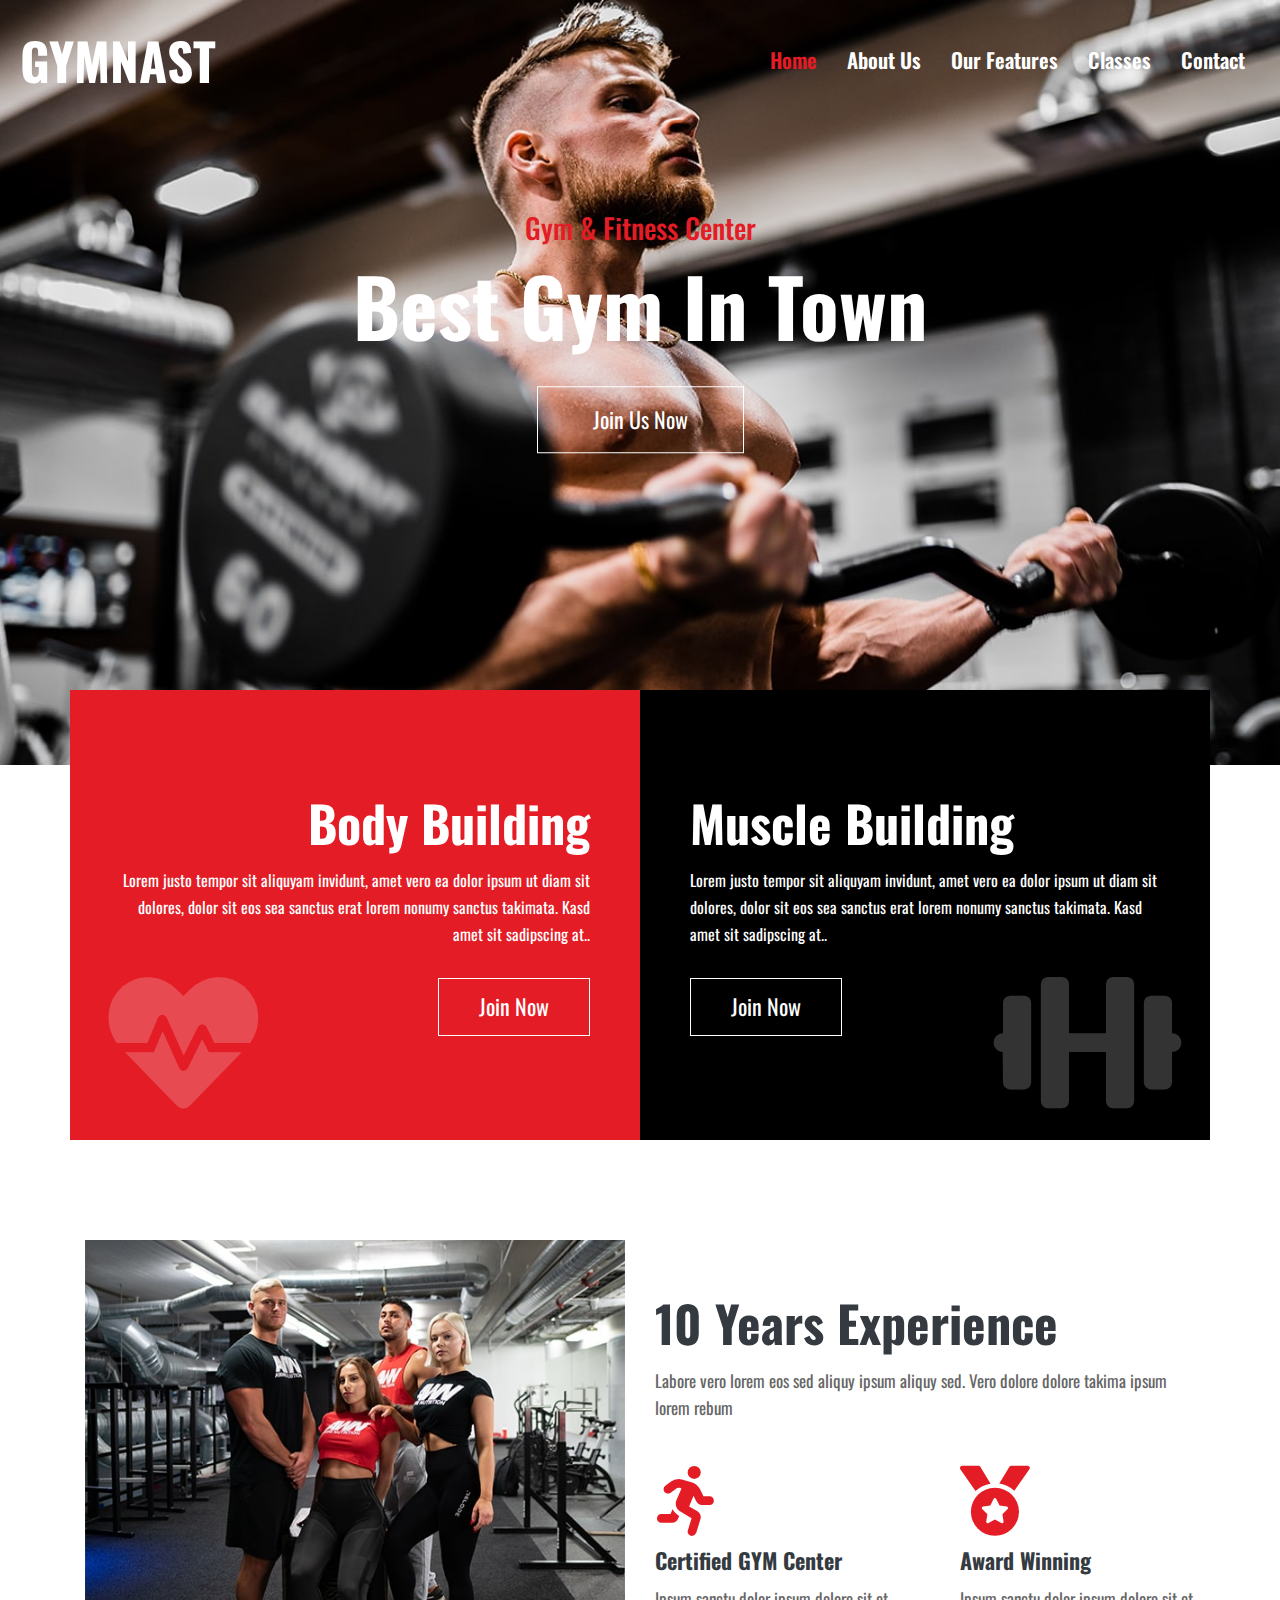
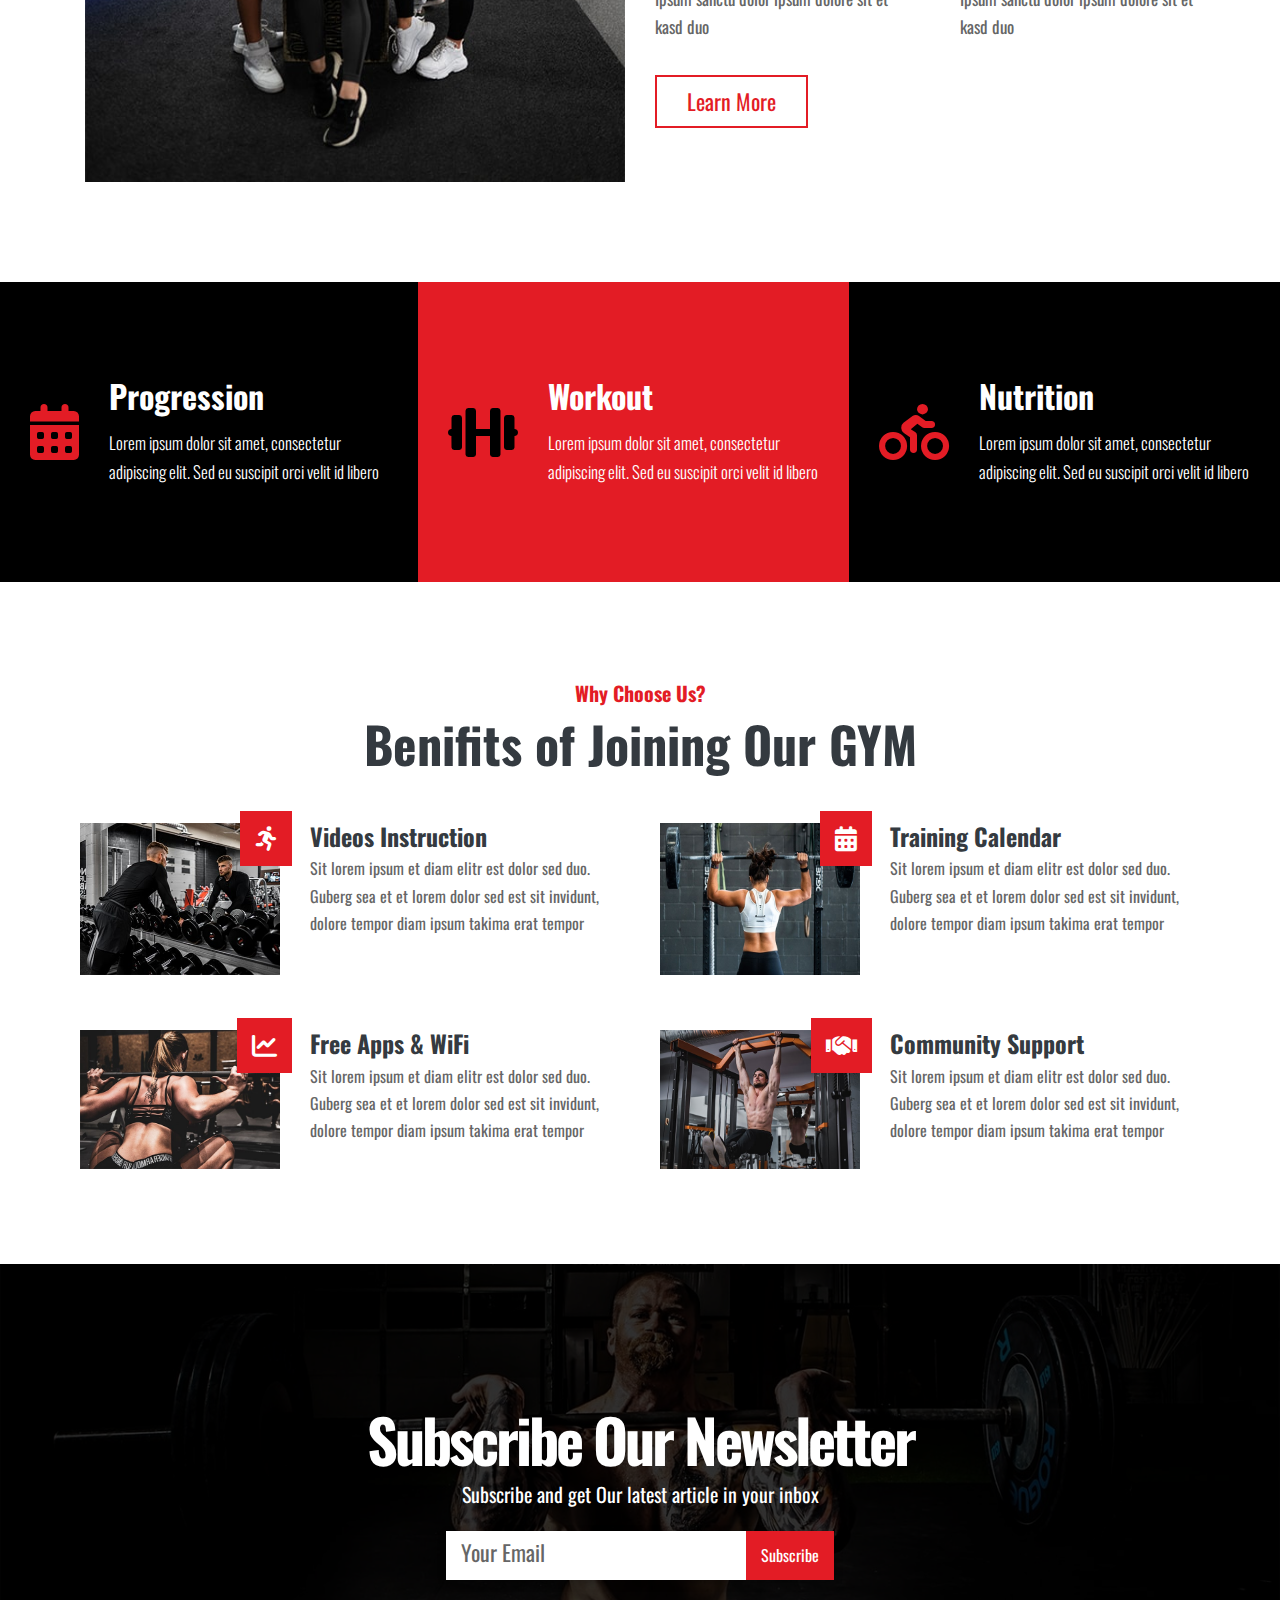
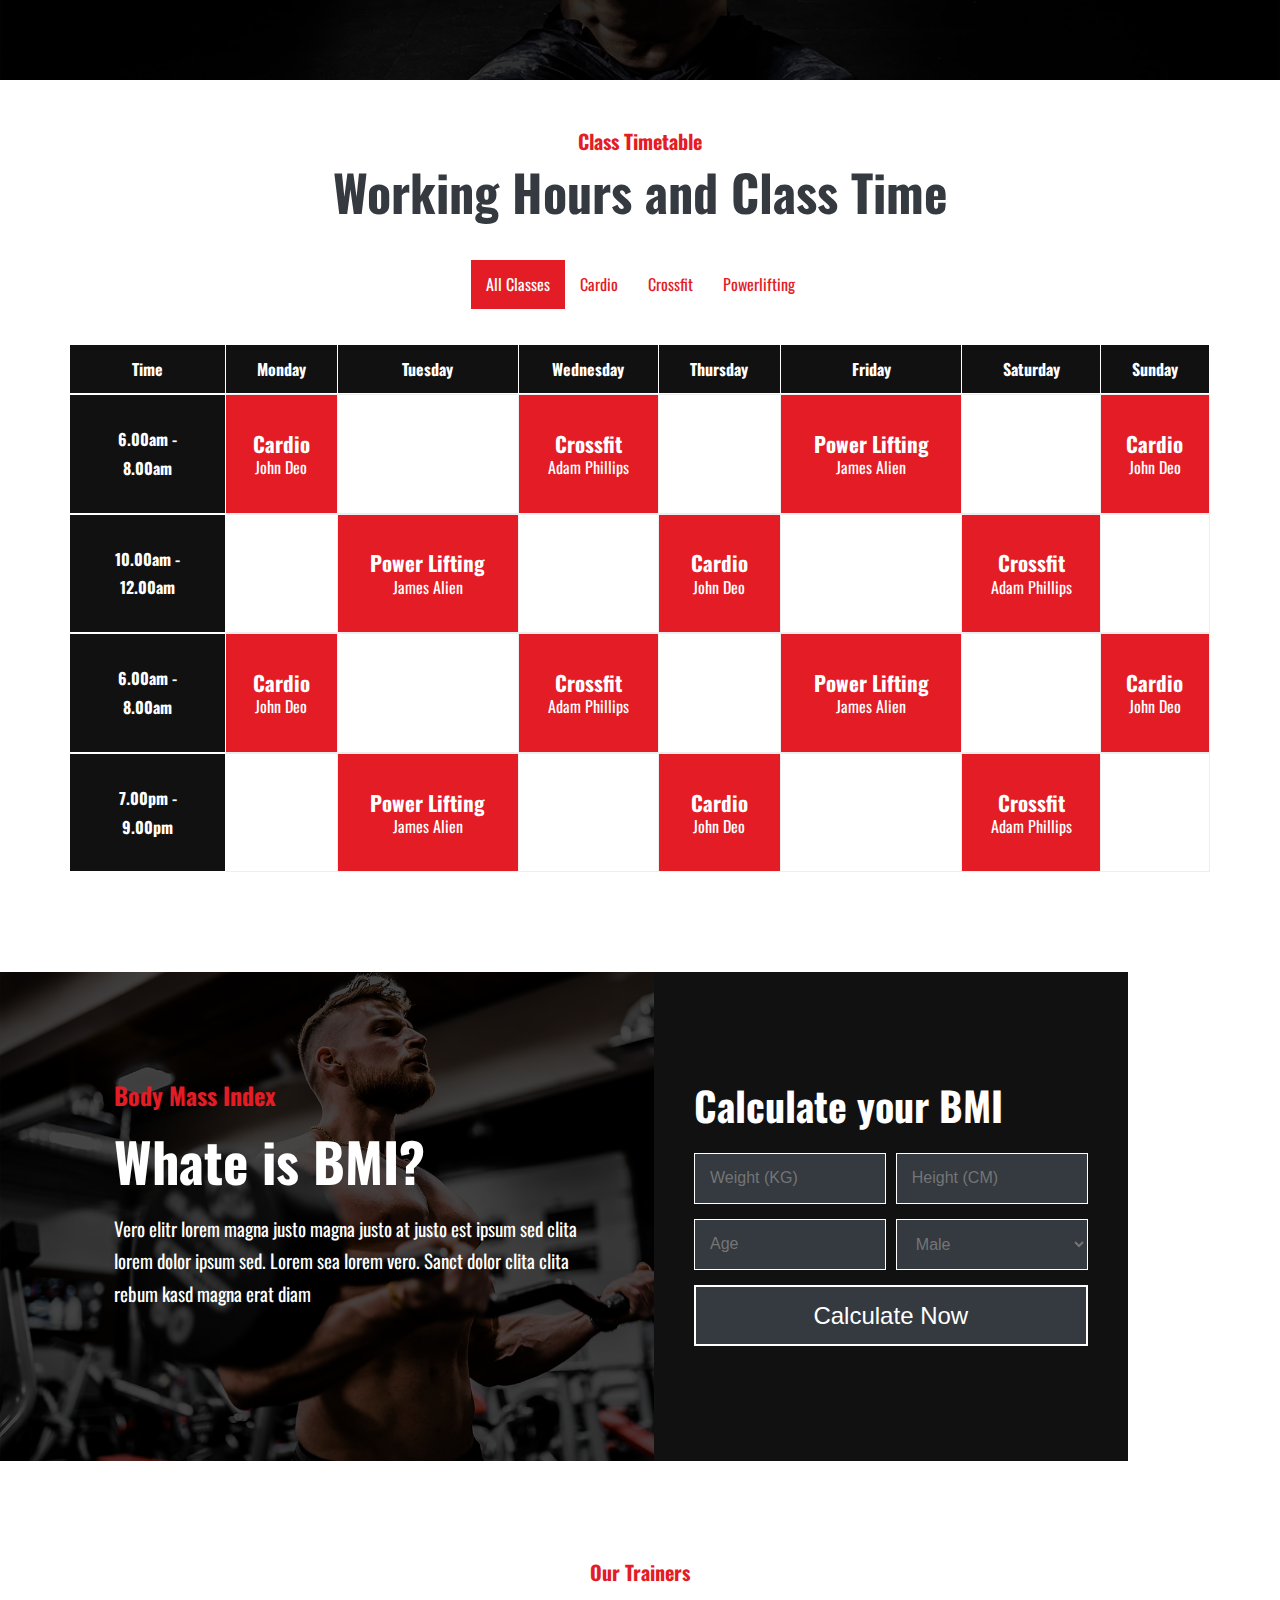
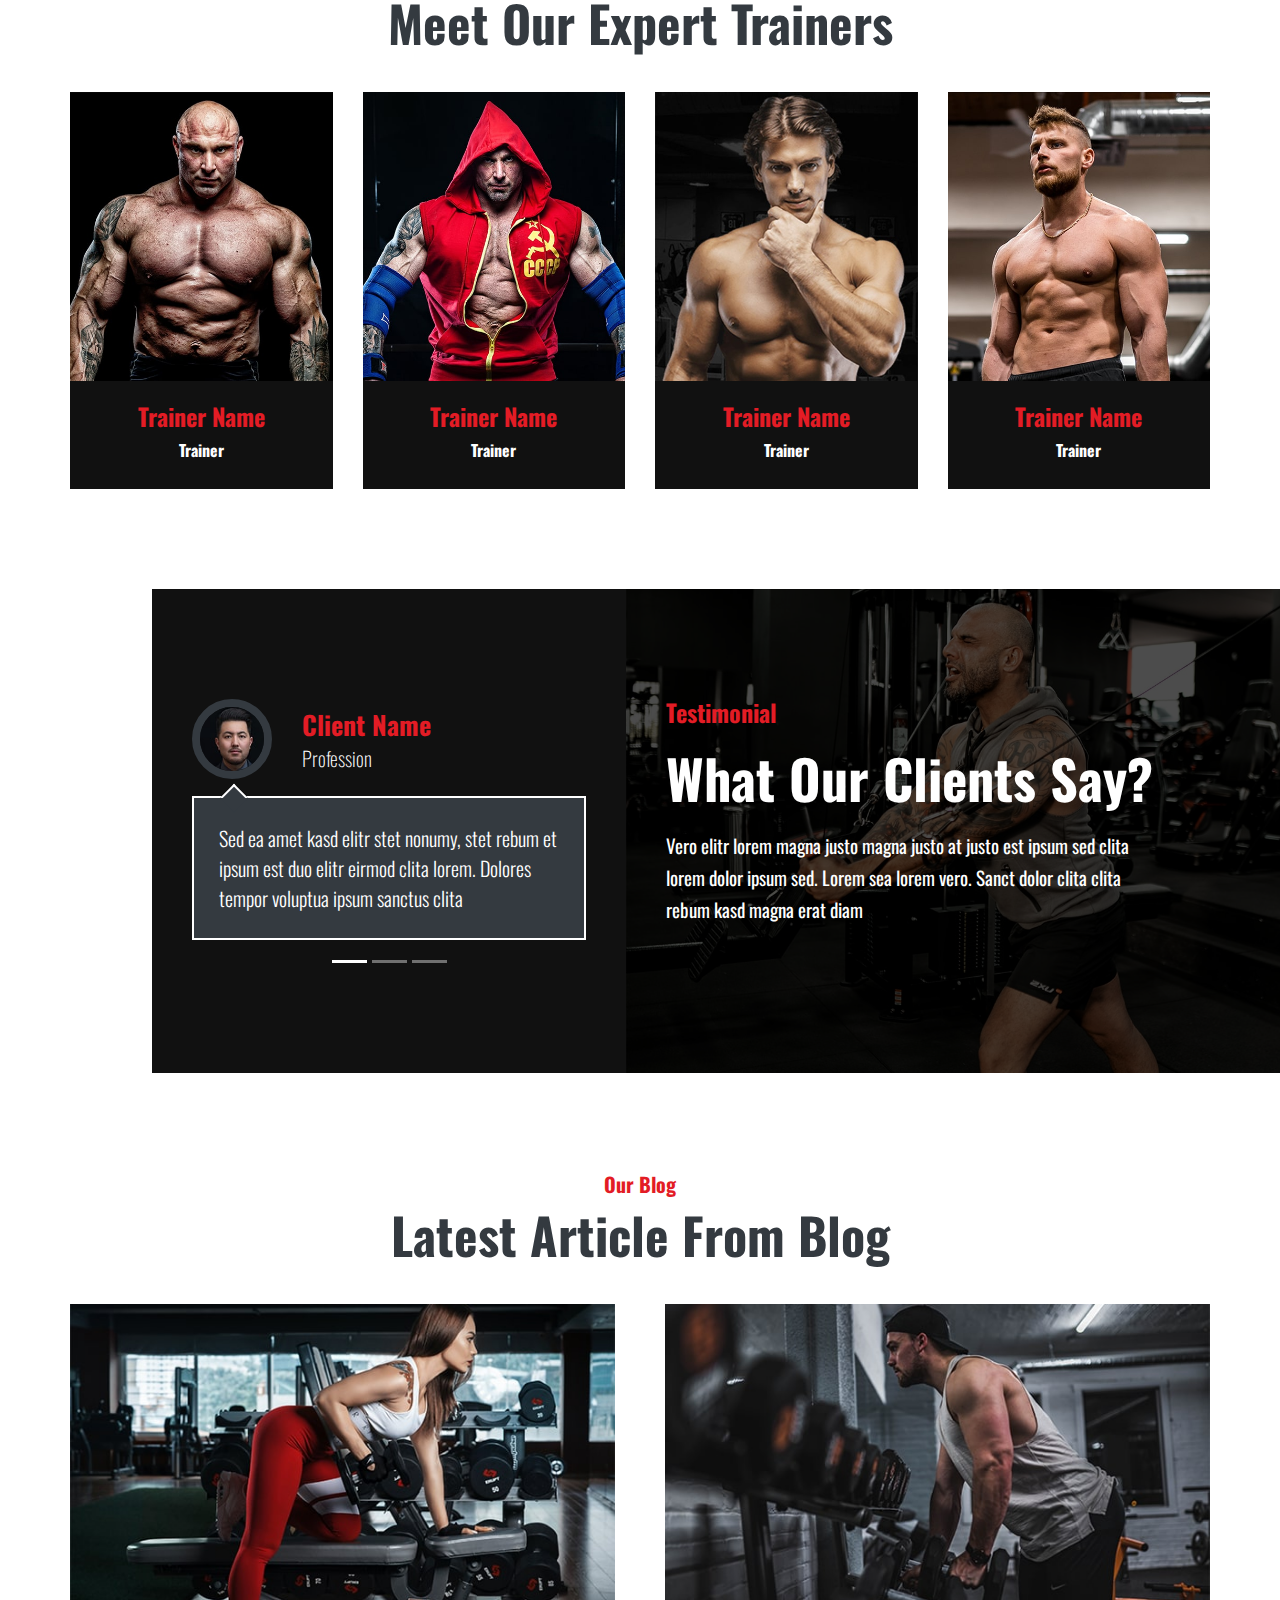
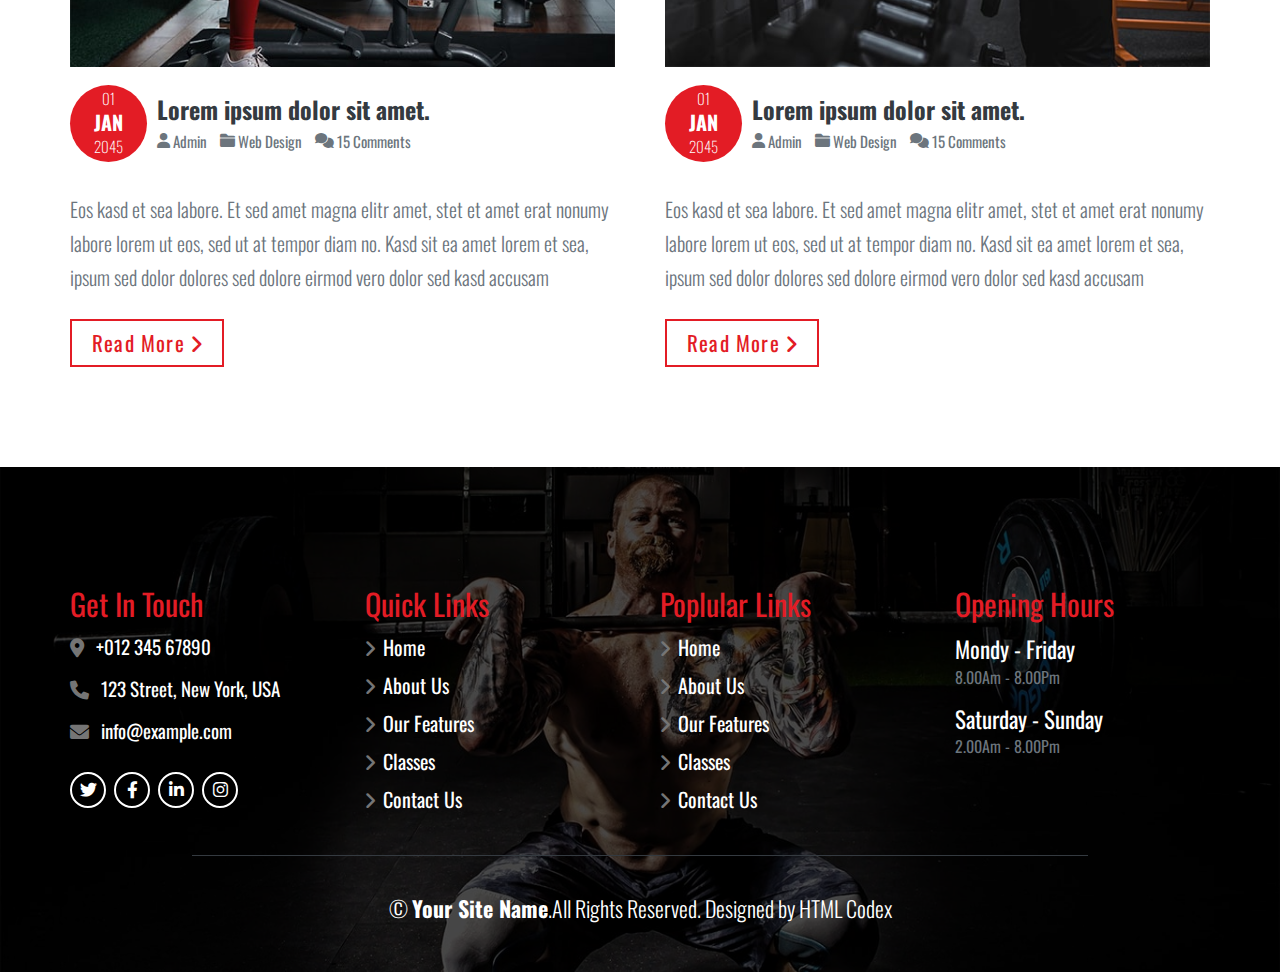
<file: index.html>
<!DOCTYPE html>
<html lang="en">

<head>
    <meta charset="UTF-8">
    <meta http-equiv="X-UA-Compatible" content="IE=edge">
    <meta name="viewport" content="width=device-width, initial-scale=1.0">
    <title>Gymnast - Gym Website Template</title>
    <!-- DOC icon -->
    <link rel="icon" href="images/38464.png">
    <!-- Owl Carousel -->
    <link rel="stylesheet" href="https://cdnjs.cloudflare.com/ajax/libs/OwlCarousel2/2.3.4/assets/owl.carousel.min.css" integrity="sha512-tS3S5qG0BlhnQROyJXvNjeEM4UpMXHrQfTGmbQ1gKmelCxlSEBUaxhRBj/EFTzpbP4RVSrpEikbmdJobCvhE3g==" crossorigin="anonymous" referrerpolicy="no-referrer" />    
    <link rel="stylesheet" href="https://cdnjs.cloudflare.com/ajax/libs/OwlCarousel2/2.3.4/assets/owl.theme.default.min.css" integrity="sha512-sMXtMNL1zRzolHYKEujM2AqCLUR9F2C4/05cdbxjjLSRvMQIciEPCQZo++nk7go3BtSuK9kfa/s+a4f4i5pLkw==" crossorigin="anonymous" referrerpolicy="no-referrer" />
    <!-- Google Fonts Oswald -->
    <link rel="preconnect" href="https://fonts.googleapis.com">
    <link rel="preconnect" href="https://fonts.gstatic.com" crossorigin>
    <link href="https://fonts.googleapis.com/css2?family=Big+Shoulders+Display:wght@700&family=Cairo&family=Jomhuria&family=Kumbh+Sans:wght@400;700&family=Lexend+Deca&family=Montserrat:ital,wght@0,100;0,200;0,300;0,400;0,500;0,600;0,700;0,800;0,900;1,100;1,200;1,300;1,400;1,500;1,600;1,700;1,800;1,900&family=Open+Sans&family=Oswald:wght@200;300;400;500;600;700&family=Outfit:wght@300;400;600;700&family=Red+Hat+Display:wght@400;500;700;900&family=Roboto&display=swap" rel="stylesheet">
    <!-- normalize CSS -->
    <link rel="stylesheet" href="css/normalize.css">
    <!-- Lib -->
    <link rel="stylesheet" href="lib/flaticon/font/flaticon.css">
    <!-- Font Awesome Lib -->
    <link rel="stylesheet" href="css/all.min.css">
    <link rel="stylesheet" href="css/style.css">
</head>

<body>
    <a href="#" class="anchor">
        <i class="fa-solid fa-angles-up"></i>
    </a>
    <!-- start header -->
    <header>

        <h1>Gymnast</h1>
        <div class="icon-bar">
            <span></span>
            <span></span>
            <span></span>
        </div>
        <nav>
            <ul>
                <li><a href="index.html" class="active">home</a></li>
                <li><a href="about.html">about us</a></li>
                <li><a href="feature.html">our features</a></li>
                <li><a href="classes.html">classes</a></li>
                <li><a href="contact.html">contact</a></li>
            </ul>
        </nav>

    </header>
    <!-- end header -->
    <!-- start carousel -->
    
    <div class="carousel">
        <div class="slider-container">
            <div class="slider-container">
                <div class="slider">
                    <div class="slide">
                        <img src="images/carousel-1.jpg" alt="Slide 1">
                    </div>
                    <div class="slide">
                        <img src="images/carousel-2.jpg" alt="Slide 2">
                    </div>
                    <div class="slide">
                        <img src="images/blog-1.jpg" alt="Slide 3">
                    </div>
                </div>
            </div>
        </div>
        <div class="text">
            <h3>gym & fitness center</h3>
            <h2>best gym in town</h2>
            <a href="#kokowawa">join us now</a>
        </div>
        <!-- <i class="fas fa-angle-left arrow-left"></i>
        <i class="fas fa-angle-right arrow-right"></i> -->
    </div>
    <!-- end carousel -->
    <!-- start gym class -->
    <div class="gym-class">
        <div class="container">
            <div class="parent-one">
                <div class="box">
                    <!-- <i class="flaticon-six-pack"></i> -->
                    <i class="fas fa-heart-pulse"></i>
                    <h3>Body Building</h3>
                    <p>Lorem justo tempor sit aliquyam invidunt, amet vero ea dolor ipsum ut diam sit dolores, dolor sit
                        eos sea sanctus erat lorem nonumy sanctus takimata. Kasd amet sit sadipscing at..</p>
                    <a href="">join now</a>
                </div>
                <div class="box">
                    <!-- <i class="flaticon-bodybuilding"></i> -->
                    <i class="fas fa-dumbbell"></i>
                    <h3>Muscle Building</h3>
                    <p>Lorem justo tempor sit aliquyam invidunt, amet vero ea dolor ipsum ut diam sit dolores, dolor sit
                        eos sea sanctus erat lorem nonumy sanctus takimata. Kasd amet sit sadipscing at..</p>
                    <a href="">join now</a>
                </div>
            </div>
            <div class="parent-two">
                <div class="image">
                    <img src="images/about.jpg" alt="about">
                </div>
                <div class="content">
                    <h2>10 Years Experience</h2>
                    <p> Labore vero lorem eos sed aliquy ipsum aliquy sed. Vero dolore dolore takima ipsum lorem rebum
                    </p>
                    <div class="info">
                        <div>
                            <i class="fas fa-person-running"></i>
                            <h4>Certified GYM Center</h4>
                            <p>Ipsum sanctu dolor ipsum dolore sit et kasd duo</p>
                        </div>
                        <div>
                            <i class="fas fa-medal"></i>
                            <h4>Award Winning</h4>
                            <p>Ipsum sanctu dolor ipsum dolore sit et kasd duo</p>
                        </div>
                    </div>
                    <a href="">learn more</a>
                </div>
            </div>
        </div>
    </div>
    <!-- end gym class -->
    <!-- start prog -->
    <div class="prog">
        <div class="parent">
            <i class="fas fa-calendar-days"></i>
            <div class="child">
                <h2>Progression</h2>
                <p>Lorem ipsum dolor sit amet, consectetur adipiscing elit. Sed eu suscipit orci velit id libero</p>
            </div>
        </div>
        <div class="parent">
            <i class="fas fa-dumbbell"></i>
            <div class="child">
                <h2>Workout</h2>
                <p>Lorem ipsum dolor sit amet, consectetur adipiscing elit. Sed eu suscipit orci velit id libero</p>
            </div>
        </div>
        <div class="parent">
            <i class="fas fa-person-biking"></i>
            <div class="child">
                <h2>Nutrition</h2>
                <p>Lorem ipsum dolor sit amet, consectetur adipiscing elit. Sed eu suscipit orci velit id libero</p>
            </div>
        </div>
    </div>
    <!-- end prog -->
    <!-- start features -->
    <div class="features">
        <div class="special-heading">
            <h4>Why Choose Us?</h4>
            <h4>Benifits of Joining Our GYM</h4>
        </div>
        <div class="container">
            <div class="box">
                <div class="image">
                    <img src="images/feature-1.jpg" alt="feature-1">
                    <i class="fas fa-person-running"></i>
                </div>
                <div class="text">
                    <h4>Videos Instruction</h4>
                    <p>Sit lorem ipsum et diam elitr est dolor sed duo. Guberg sea et et lorem dolor sed est sit
                        invidunt, dolore tempor diam ipsum takima erat tempor</p>
                </div>
            </div>
            <div class="box">
                <div class="image">
                    <img src="images/feature-2.jpg" alt="feature-2">
                    <i class="fas fa-calendar-days"></i>
                </div>
                <div class="text">
                    <h4>Training Calendar</h4>
                    <p>Sit lorem ipsum et diam elitr est dolor sed duo. Guberg sea et et lorem dolor sed est sit
                        invidunt, dolore tempor diam ipsum takima erat tempor</p>
                </div>
            </div>
            <div class="box">
                <div class="image">
                    <img src="images/feature-3.jpg" alt="feature-3">
                    <i class="fas fa-chart-line"></i>
                </div>
                <div class="text">
                    <h4>Free Apps & WiFi</h4>
                    <p>Sit lorem ipsum et diam elitr est dolor sed duo. Guberg sea et et lorem dolor sed est sit
                        invidunt, dolore tempor diam ipsum takima erat tempor</p>
                </div>
            </div>
            <div class="box">
                <div class="image">
                    <img src="images/feature-4.jpg" alt="feature-4">
                    <i class="fas fa-handshake"></i>
                </div>
                <div class="text">
                    <h4>Community Support</h4>
                    <p>Sit lorem ipsum et diam elitr est dolor sed duo. Guberg sea et et lorem dolor sed est sit
                        invidunt, dolore tempor diam ipsum takima erat tempor</p>
                </div>
            </div>
        </div>
    </div>
    <!-- end features -->
    <!-- Start Subscribe -->
    <div class="subs">
        <div class="content">
            <h1>Subscribe Our Newsletter</h1>
            <p>Subscribe and get Our latest article in your inbox</p>
            <form action="">
                <input type="email" name="" placeholder="Your Email">
                <input type="submit" value="Subscribe">
            </form>
        </div>
    </div>
    <!-- end Subscribe -->
    <!-- Start TimeTable -->
    <div class="table">
        <div class="special-heading">
            <h4>Class Timetable</h4>
            <h4>Working Hours and Class Time</h4>
        </div>
        <div class="container">
            <div class="table-class">
                <ul class="table-nav">
                    <li class="active" data-cont=".all">All Classes</li>
                    <li data-cont=".cardio">Cardio</li>
                    <li data-cont=".cross">Crossfit</li>
                    <li data-cont=".power">Powerlifting</li>
                </ul>
                <div class="table-responsive">
                    <table>
                        <thead>
                            <tr>
                                <th>Time</th>
                                <th>Monday</th>
                                <th>Tuesday</th>
                                <th>Wednesday</th>
                                <th>Thursday</th>
                                <th>Friday</th>
                                <th>Saturday</th>
                                <th>Sunday</th>
                            </tr>
                        </thead>
                        <tbody>
                            <tr>
                                <th>6.00am - <br> 8.00am</th>
                                <td class="cardio done all">
                                    <h4>Cardio</h4>John Deo
                                </td>
                                <td></td>
                                <td class="cross done all">
                                    <h4>Crossfit</h4>Adam Phillips
                                </td>
                                <td></td>
                                <td class="power done all">
                                    <h4>Power Lifting</h4>James Alien
                                </td>
                                <td></td>
                                <td class="cardio done all">
                                    <h4>Cardio</h4>John Deo
                                </td>
                            </tr>
                            <tr>
                                <th>10.00am - <br> 12.00am</th>
                                <td></td>
                                <td class="power done all">
                                    <h4>Power Lifting</h4>James Alien
                                </td>
                                <td></td>
                                <td class="cardio done all">
                                    <h4>Cardio</h4>John Deo
                                </td>
                                <td></td>
                                <td class="cross done all">
                                    <h4>Crossfit</h4>Adam Phillips
                                </td>
                                <td></td>
                            </tr>
                            <tr>
                                <th>6.00am - <br> 8.00am</th>
                                <td class="cardio done all">
                                    <h4>Cardio</h4>John Deo
                                </td>
                                <td></td>
                                <td class="cross done all">
                                    <h4>Crossfit</h4>Adam Phillips
                                </td>
                                <td></td>
                                <td class="power done all">
                                    <h4>Power Lifting</h4>James Alien
                                </td>
                                <td></td>
                                <td class="cardio done all">
                                    <h4>Cardio</h4>John Deo
                                </td>
                            </tr>
                            <tr>
                                <th>7.00pm - <br>9.00pm</th>
                                <td></td>
                                <td class="power done all">
                                    <h4>Power Lifting</h4>James Alien
                                </td>
                                <td></td>
                                <td class="cardio done all">
                                    <h4>Cardio</h4>John Deo
                                </td>
                                <td></td>
                                <td class="cross done all">
                                    <h4>Crossfit</h4>Adam Phillips
                                </td>
                                <td></td>
                            </tr>
                        </tbody>
                    </table>
                </div>
            </div>
        </div>
    </div>
    <!-- end TimeTable -->
    <!-- Start BMI -->
    <div class="bmi">
        <div class=" content">
            <div class="image">
                <div class="text">
                    <h4>Body Mass Index</h4>
                    <h2>Whate is BMI?</h2>
                    <p>Vero elitr lorem magna justo magna justo at justo est ipsum sed clita lorem dolor ipsum sed. Lorem sea lorem vero. Sanct dolor clita clita rebum kasd magna erat diam</p>
                </div>
            </div>
            <div class="calc">
                <div class="infos">
                    <h3>Calculate your BMI</h3>
                    <form action="">
                        <input type="number" placeholder="Weight (KG)">
                        <input type="number" placeholder="Height (CM)">
                        <input type="number" placeholder="Age">
                        <select name="gender">
                            <option>Male</option>
                            <option>Female</option>
                        </select>
                        <input type="submit" value="Calculate Now">
                    </form>
                </div>
                <!-- <div class="empty">

                </div> -->
            </div>
        </div>
    </div>
    <!-- end BMI -->
    <!-- Start trainers -->
    <div class="trainers">
        <div class="special-heading">
            <h4>Our Trainers</h4>
            <h4>Meet Our Expert Trainers</h4>
        </div>
        <div class="container">
            <div class="box">
                <div class="image">
                    <img src="images/team-1.jpg" alt="team-1">
                    <div class="overlay icon">
                        <ul>
                            <li><a href="#"><i class="fab fa-twitter"></i></a></li>
                            <li><a href="#"><i class="fab fa-facebook-f"></i></a></li>
                            <li><a href="#"><i class="fab fa-linkedin-in"></i></a></li>
                            <li><a href="#"><i class="fab fa-instagram"></i></a></li>
                        </ul>
                    </div>
                </div>
                <div class="info">
                    <h3>Trainer Name</h4>
                    <h4>Trainer</h4>
                </div>
                
            </div>
            <div class="box">
                <div class="image">
                    <img src="images/team-2.jpg" alt="team-2">
                    <div class="overlay">
                        <ul>
                            <li><a href="#"><i class="fab fa-twitter"></i></a></li>
                            <li><a href="#"><i class="fab fa-facebook-f"></i></a></li>
                            <li><a href="#"><i class="fab fa-linkedin-in"></i></a></li>
                            <li><a href="#"><i class="fab fa-instagram"></i></a></li>
                        </ul>
                    </div>
                </div>
                <div class="info">
                    <h3>Trainer Name</h4>
                    <h4>Trainer</h4>
                </div>
            </div>
            <div class="box">
                <div class="image">
                    <img src="images/team-3.jpg" alt="team-3">
                    <div class="overlay">
                        <ul>
                            <li><a href="#"><i class="fab fa-twitter"></i></a></li>
                            <li><a href="#"><i class="fab fa-facebook-f"></i></a></li>
                            <li><a href="#"><i class="fab fa-linkedin-in"></i></a></li>
                            <li><a href="#"><i class="fab fa-instagram"></i></a></li>
                        </ul>
                    </div>
                </div>
                <div class="info">
                    <h3>Trainer Name</h4>
                    <h4>Trainer</h4>
                </div>
            </div>
            <div class="box">
                <div class="image">
                    <img src="images/team-4.jpg" alt="team-4">
                    <div class="overlay">
                        <ul>
                            <li><a href="#"><i class="fab fa-twitter"></i></a></li>
                            <li><a href="#"><i class="fab fa-facebook-f"></i></a></li>
                            <li><a href="#"><i class="fab fa-linkedin-in"></i></a></li>
                            <li><a href="#"><i class="fab fa-instagram"></i></a></li>
                        </ul>
                    </div>
                </div>
                <div class="info">
                    <h3>Trainer Name</h4>
                    <h4>Trainer</h4>
                </div>
            </div>
        </div>
    </div>
    <!-- end trainers -->
    <!-- Start 2 BMI -->
    <div class="bmi second">
        <div class=" content">
            <div class="image">
                <div class="text">
                    <h4>Testimonial</h4>
                    <h2>What Our Clients Say?</h2>
                    <p>Vero elitr lorem magna justo magna justo at justo est ipsum sed clita lorem dolor ipsum sed. Lorem sea lorem vero. Sanct dolor clita clita rebum kasd magna erat diam</p>
                </div>
            </div>
            <div class="feedback">
                <div class="person">
                    <div class="image">
                        <img src="images/testimonial-1.jpg" alt="testimonial-1">
                    </div>
                    <div>
                        <h3>Client Name</h3>
                        <p>Profession</p>
                    </div>
                </div>
                <div class="text">
                    Sed ea amet kasd elitr stet nonumy, stet rebum et ipsum est duo elitr eirmod clita lorem. Dolores tempor voluptua ipsum sanctus clita
                </div>
                <ul>
                    <li class="active"></li>
                    <li></li>
                    <li></li>
                </ul>
            </div>
        </div>
    </div>
    <!-- end 2 BMI -->
    <!-- Start Blog -->
    <div class="blog">
        <div class="special-heading">
            <h4>Our Blog</h4>
            <h4>Latest Article From Blog</h4>
        </div>
        <div class="container">
            <div class="box">
                <div class="image">
                    <img src="images/blog-1.jpg" alt="blog-1">
                </div>
                <div class="content">
                    <div class="circle">
                        <p>01</p>
                        <h4>JAN</h4>
                        <p>2045</p>
                    </div>
                    <div>
                        <h2>Lorem ipsum dolor sit amet.</h2>
                        <div class="info">
                            <i class="fas fa-user"></i>
                            <p>Admin</p>
                            <i class="fas fa-folder"></i>
                            <p>Web Design</p>
                            <i class="fas fa-comments"></i>
                            <p>15 Comments</p>
                        </div>
                    </div>
                </div>
                <div class="text">
                    Eos kasd et sea labore. Et sed amet magna elitr amet, stet et amet erat nonumy labore lorem ut eos, sed ut at tempor diam no. Kasd sit ea amet lorem et sea, ipsum sed dolor dolores sed dolore eirmod vero dolor sed kasd accusam
                </div>
                <a href="#">Read More <i class="fa-solid fa-angle-right"></i></a>
            </div>
            <div class="box">
                <div class="image">
                    <img src="images/blog-2.jpg" alt="blog-2">
                </div>
                <div class="content">
                    <div class="circle">
                        <p>01</p>
                        <h4>JAN</h4>
                        <p>2045</p>
                    </div>
                    <div>
                        <h2>Lorem ipsum dolor sit amet.</h2>
                        <div class="info">
                            <i class="fas fa-user"></i>
                            <p>Admin</p>
                            <i class="fas fa-folder"></i>
                            <p>Web Design</p>
                            <i class="fas fa-comments"></i>
                            <p>15 Comments</p>
                        </div>
                    </div>
                </div>
                <div class="text">
                    Eos kasd et sea labore. Et sed amet magna elitr amet, stet et amet erat nonumy labore lorem ut eos, sed ut at tempor diam no. Kasd sit ea amet lorem et sea, ipsum sed dolor dolores sed dolore eirmod vero dolor sed kasd accusam
                </div>
                <a href="#">Read More <i class="fa-solid fa-angle-right"></i></a>
            </div>
        </div>
    </div>
    <!-- End Blog -->
    <footer>
        <div class="parent">
            <div class="box">
                <h3>Get In Touch</h3>
                <p><i class="fas fa-location-dot"></i> +012 345 67890</p>
                <p><i class="fas fa-phone"></i> 123 Street, New York, USA</p>
                <p><i class="fas fa-envelope"></i> info@example.com</p>
                <div class="overlay icon">
                    <ul>
                        <li><a href="#"><i class="fab fa-twitter"></i></a></li>
                        <li><a href="#"><i class="fab fa-facebook-f"></i></a></li>
                        <li><a href="#"><i class="fab fa-linkedin-in"></i></a></li>
                        <li><a href="#"><i class="fab fa-instagram"></i></a></li>
                    </ul>
                </div>
            </div>
            <div class="box">
                <h3>Quick Links</h3>
                <ul>
                    <li><i class="fa-solid fa-angle-right"></i></i><a href="#">Home</a></li>
                    <li><i class="fa-solid fa-angle-right"></i></i><a href="#">About Us</a></li>
                    <li><i class="fa-solid fa-angle-right"></i></i><a href="#">Our Features</a></li>
                    <li><i class="fa-solid fa-angle-right"></i></i><a href="#">Classes</a></li>
                    <li><i class="fa-solid fa-angle-right"></i></i><a href="#">Contact Us</a></li>
                </ul>
            </div>
            <div class="box">
                <h3>Poplular Links</h3>
                <ul>
                    <li><i class="fa-solid fa-angle-right"></i></i><a href="#">Home</a></li>
                    <li><i class="fa-solid fa-angle-right"></i></i><a href="#">About Us</a></li>
                    <li><i class="fa-solid fa-angle-right"></i></i><a href="#">Our Features</a></li>
                    <li><i class="fa-solid fa-angle-right"></i></i><a href="#">Classes</a></li>
                    <li><i class="fa-solid fa-angle-right"></i></i><a href="#">Contact Us</a></li>
                </ul>
            </div>
            <div class="box">
                <h3>Opening Hours</h3>
                <h4>Mondy - Friday</h4>
                <p>8.00Am - 8.00Pm</p>
                <h4>Saturday - Sunday</h4>
                <p>2.00Am - 8.00Pm</p>
            </div>
        </div>
        <div class="rights">&copy; <span>Your Site Name</span>.All Rights Reserved. Designed by HTML Codex</div>
    </footer>

    <script src="https://cdnjs.cloudflare.com/ajax/libs/jquery/3.7.1/jquery.min.js" integrity="sha512-v2CJ7UaYy4JwqLDIrZUI/4hqeoQieOmAZNXBeQyjo21dadnwR+8ZaIJVT8EE2iyI61OV8e6M8PP2/4hpQINQ/g==" crossorigin="anonymous" referrerpolicy="no-referrer"></script>
    <script src="https://cdnjs.cloudflare.com/ajax/libs/OwlCarousel2/2.3.4/owl.carousel.min.js" integrity="sha512-bPs7Ae6pVvhOSiIcyUClR7/q2OAsRiovw4vAkX+zJbw3ShAeeqezq50RIIcIURq7Oa20rW2n2q+fyXBNcU9lrw==" crossorigin="anonymous" referrerpolicy="no-referrer"></script>
    <script src="main.js"></script>
</body>

</html>
</file>
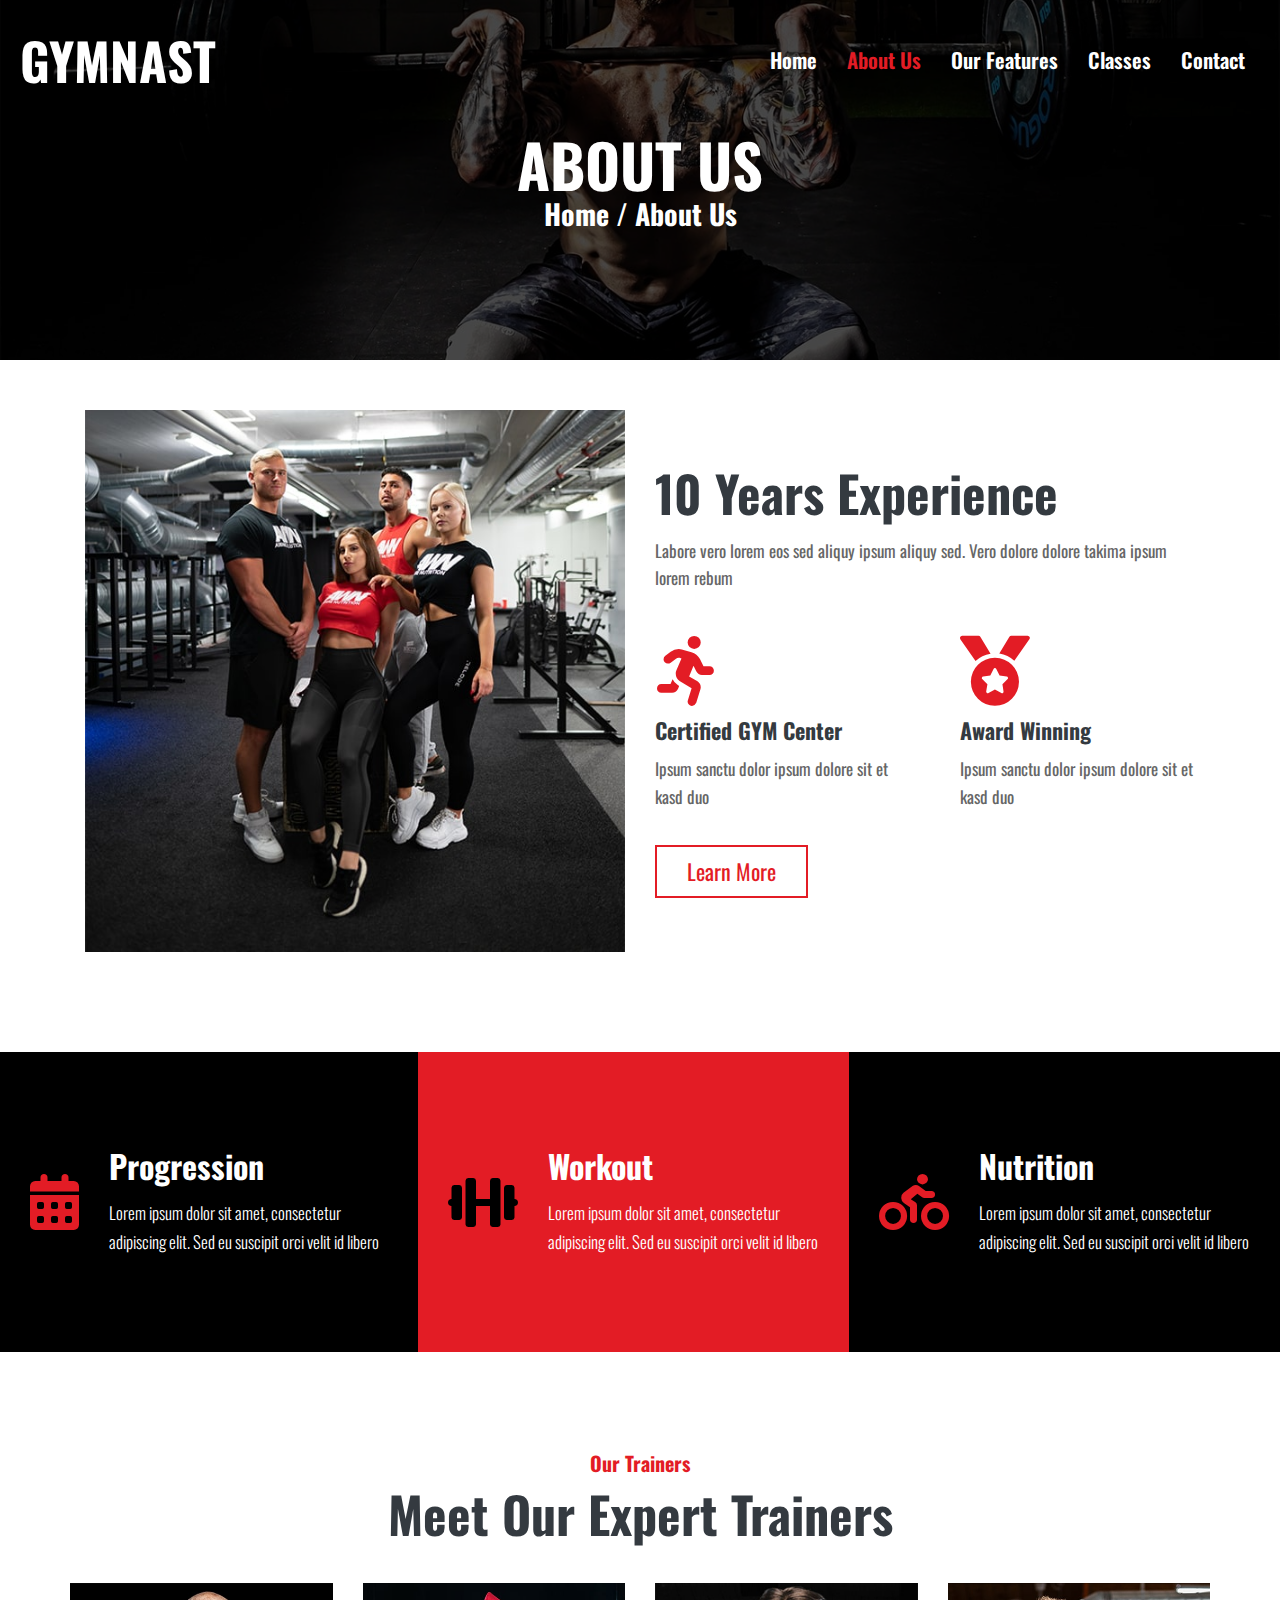
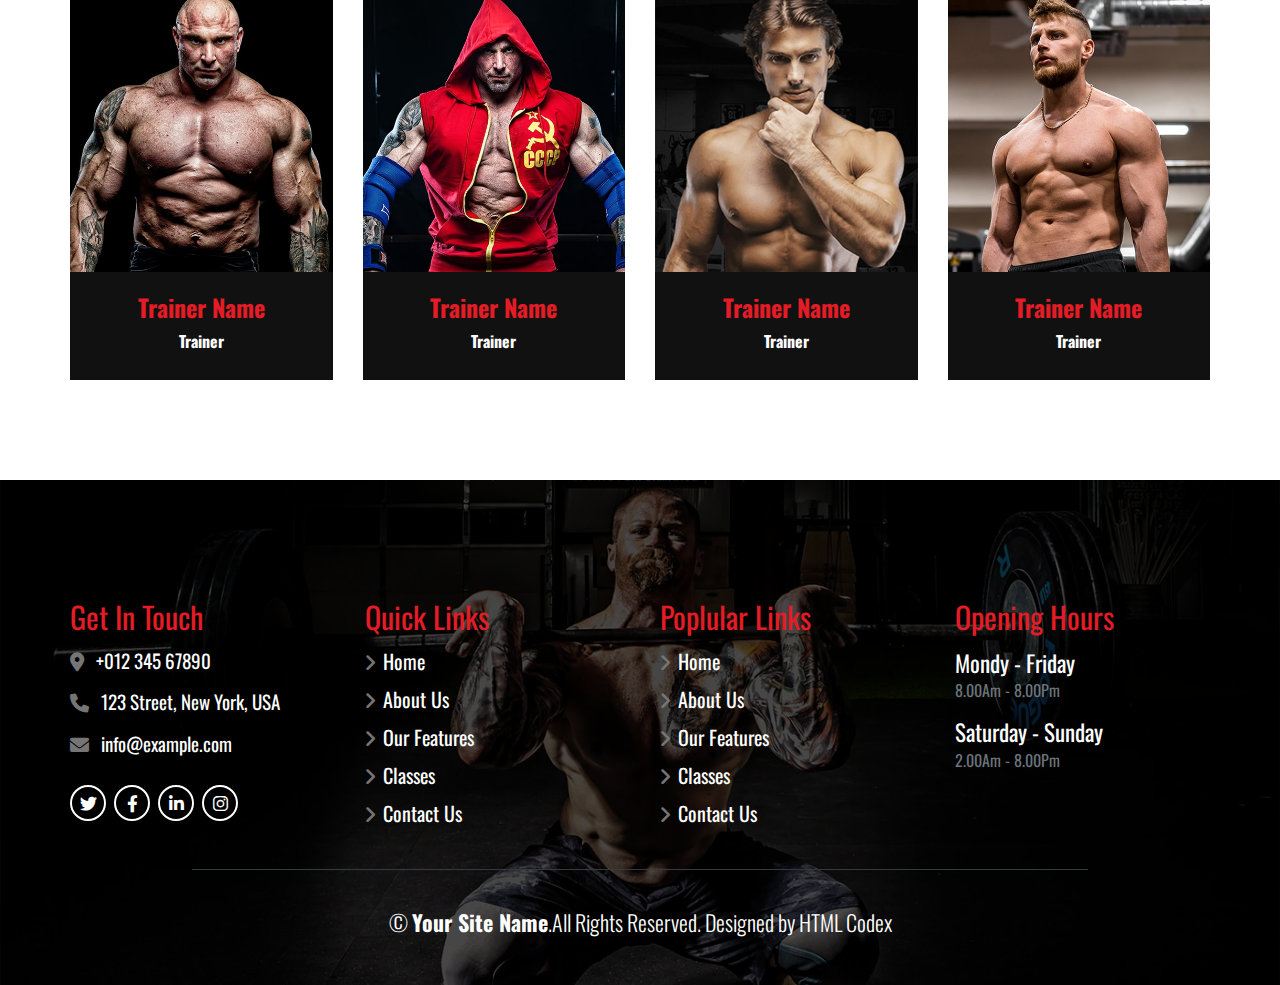
<file: about.html>
<!DOCTYPE html>
<html lang="en">
    <head>
        <meta charset="UTF-8">
        <meta http-equiv="X-UA-Compatible" content="IE=edge">
        <meta name="viewport" content="width=device-width, initial-scale=1.0">
        <title>Gymnast - Gym Website Template</title>
        <!-- DOC icon -->
        <link rel="icon" href="images/38464.png">
        <!-- Google Fonts Oswald -->
        <link rel="preconnect" href="https://fonts.googleapis.com">
        <link rel="preconnect" href="https://fonts.gstatic.com" crossorigin>
        <link href="https://fonts.googleapis.com/css2?family=Big+Shoulders+Display:wght@700&family=Cairo&family=Jomhuria&family=Kumbh+Sans:wght@400;700&family=Lexend+Deca&family=Montserrat:ital,wght@0,100;0,200;0,300;0,400;0,500;0,600;0,700;0,800;0,900;1,100;1,200;1,300;1,400;1,500;1,600;1,700;1,800;1,900&family=Open+Sans&family=Oswald:wght@200;300;400;500;600;700&family=Outfit:wght@300;400;600;700&family=Red+Hat+Display:wght@400;500;700;900&family=Roboto&display=swap" rel="stylesheet">
        <!-- normalize CSS -->
        <link rel="stylesheet" href="css/normalize.css">
        <!-- Lib -->
        <link rel="stylesheet" href="lib/flaticon/font/flaticon.css">
        <!-- Font Awesome Lib -->
        <link rel="stylesheet" href="css/all.min.css">
        <link rel="stylesheet" href="css/style.css">
        <style>
            .gym-class {
                margin: 0;
            }
        </style>
    </head>
    <body>
        <a href="#" class="anchor">
            <i class="fa-solid fa-angles-up"></i>
        </a>
        <!-- start header -->
        <header>
            <h1>Gymnast</h1>
            <div class="icon-bar">
                <span></span>
                <span></span>
                <span></span>
            </div>
            <nav>
                <ul>
                    <li><a href="index.html" >home</a></li>
                    <li><a href="about.html"class="active">about us</a></li>
                    <li><a href="feature.html">our features</a></li>
                    <li><a href="classes.html">classes</a></li>
                    <li><a href="contact.html">contact</a></li>
                </ul>
            </nav>
        </header>
        <!-- end header -->
        <!-- Start Main -->
        <main>
            <div class="container">
                <div class="text">
                    <h2>ABOUT US</h2>
                    <h4>Home / About Us</h4>
                </div>
            </div>
        </main>
        <!-- End Main -->
        <!-- start gym class -->
    <div class="gym-class">
        <div class="container">
            <div class="parent-two">
                <div class="image">
                    <img src="images/about.jpg" alt="about">
                </div>
                <div class="content">
                    <h2>10 Years Experience</h2>
                    <p> Labore vero lorem eos sed aliquy ipsum aliquy sed. Vero dolore dolore takima ipsum lorem rebum
                    </p>
                    <div class="info">
                        <div>
                            <i class="fas fa-person-running"></i>
                            <h4>Certified GYM Center</h4>
                            <p>Ipsum sanctu dolor ipsum dolore sit et kasd duo</p>
                        </div>
                        <div>
                            <i class="fas fa-medal"></i>
                            <h4>Award Winning</h4>
                            <p>Ipsum sanctu dolor ipsum dolore sit et kasd duo</p>
                        </div>
                    </div>
                    <a href="">learn more</a>
                </div>
            </div>
        </div>
    </div>
    <!-- end gym class -->
    <!-- start prog -->
    <div class="prog">
        <div class="parent">
            <i class="fas fa-calendar-days"></i>
            <div class="child">
                <h2>Progression</h2>
                <p>Lorem ipsum dolor sit amet, consectetur adipiscing elit. Sed eu suscipit orci velit id libero</p>
            </div>
        </div>
        <div class="parent">
            <i class="fas fa-dumbbell"></i>
            <div class="child">
                <h2>Workout</h2>
                <p>Lorem ipsum dolor sit amet, consectetur adipiscing elit. Sed eu suscipit orci velit id libero</p>
            </div>
        </div>
        <div class="parent">
            <i class="fas fa-person-biking"></i>
            <div class="child">
                <h2>Nutrition</h2>
                <p>Lorem ipsum dolor sit amet, consectetur adipiscing elit. Sed eu suscipit orci velit id libero</p>
            </div>
        </div>
    </div>
    <!-- end prog -->
     <!-- Start trainers -->
     <div class="trainers">
        <div class="special-heading">
            <h4>Our Trainers</h4>
            <h4>Meet Our Expert Trainers</h4>
        </div>
        <div class="container">
            <div class="box">
                <div class="image">
                    <img src="images/team-1.jpg" alt="team-1">
                    <div class="overlay icon">
                        <ul>
                            <li><a href="#"><i class="fab fa-twitter"></i></a></li>
                            <li><a href="#"><i class="fab fa-facebook-f"></i></a></li>
                            <li><a href="#"><i class="fab fa-linkedin-in"></i></a></li>
                            <li><a href="#"><i class="fab fa-instagram"></i></a></li>
                        </ul>
                    </div>
                </div>
                <div class="info">
                    <h3>Trainer Name</h4>
                    <h4>Trainer</h4>
                </div>
                
            </div>
            <div class="box">
                <div class="image">
                    <img src="images/team-2.jpg" alt="team-2">
                    <div class="overlay">
                        <ul>
                            <li><a href="#"><i class="fab fa-twitter"></i></a></li>
                            <li><a href="#"><i class="fab fa-facebook-f"></i></a></li>
                            <li><a href="#"><i class="fab fa-linkedin-in"></i></a></li>
                            <li><a href="#"><i class="fab fa-instagram"></i></a></li>
                        </ul>
                    </div>
                </div>
                <div class="info">
                    <h3>Trainer Name</h4>
                    <h4>Trainer</h4>
                </div>
            </div>
            <div class="box">
                <div class="image">
                    <img src="images/team-3.jpg" alt="team-3">
                    <div class="overlay">
                        <ul>
                            <li><a href="#"><i class="fab fa-twitter"></i></a></li>
                            <li><a href="#"><i class="fab fa-facebook-f"></i></a></li>
                            <li><a href="#"><i class="fab fa-linkedin-in"></i></a></li>
                            <li><a href="#"><i class="fab fa-instagram"></i></a></li>
                        </ul>
                    </div>
                </div>
                <div class="info">
                    <h3>Trainer Name</h4>
                    <h4>Trainer</h4>
                </div>
            </div>
            <div class="box">
                <div class="image">
                    <img src="images/team-4.jpg" alt="team-4">
                    <div class="overlay">
                        <ul>
                            <li><a href="#"><i class="fab fa-twitter"></i></a></li>
                            <li><a href="#"><i class="fab fa-facebook-f"></i></a></li>
                            <li><a href="#"><i class="fab fa-linkedin-in"></i></a></li>
                            <li><a href="#"><i class="fab fa-instagram"></i></a></li>
                        </ul>
                    </div>
                </div>
                <div class="info">
                    <h3>Trainer Name</h4>
                    <h4>Trainer</h4>
                </div>
            </div>
        </div>
    </div>
    <!-- end trainers -->
    <footer>
        <div class="parent">
            <div class="box">
                <h3>Get In Touch</h3>
                <p><i class="fas fa-location-dot"></i> +012 345 67890</p>
                <p><i class="fas fa-phone"></i> 123 Street, New York, USA</p>
                <p><i class="fas fa-envelope"></i> info@example.com</p>
                <div class="overlay icon">
                    <ul>
                        <li><a href="#"><i class="fab fa-twitter"></i></a></li>
                        <li><a href="#"><i class="fab fa-facebook-f"></i></a></li>
                        <li><a href="#"><i class="fab fa-linkedin-in"></i></a></li>
                        <li><a href="#"><i class="fab fa-instagram"></i></a></li>
                    </ul>
                </div>
            </div>
            <div class="box">
                <h3>Quick Links</h3>
                <ul>
                    <li><i class="fa-solid fa-angle-right"></i></i><a href="#">Home</a></li>
                    <li><i class="fa-solid fa-angle-right"></i></i><a href="#">About Us</a></li>
                    <li><i class="fa-solid fa-angle-right"></i></i><a href="#">Our Features</a></li>
                    <li><i class="fa-solid fa-angle-right"></i></i><a href="#">Classes</a></li>
                    <li><i class="fa-solid fa-angle-right"></i></i><a href="#">Contact Us</a></li>
                </ul>
            </div>
            <div class="box">
                <h3>Poplular Links</h3>
                <ul>
                    <li><i class="fa-solid fa-angle-right"></i></i><a href="#">Home</a></li>
                    <li><i class="fa-solid fa-angle-right"></i></i><a href="#">About Us</a></li>
                    <li><i class="fa-solid fa-angle-right"></i></i><a href="#">Our Features</a></li>
                    <li><i class="fa-solid fa-angle-right"></i></i><a href="#">Classes</a></li>
                    <li><i class="fa-solid fa-angle-right"></i></i><a href="#">Contact Us</a></li>
                </ul>
            </div>
            <div class="box">
                <h3>Opening Hours</h3>
                <h4>Mondy - Friday</h4>
                <p>8.00Am - 8.00Pm</p>
                <h4>Saturday - Sunday</h4>
                <p>2.00Am - 8.00Pm</p>
            </div>
        </div>
        <div class="rights">&copy; <span>Your Site Name</span>.All Rights Reserved. Designed by HTML Codex</div>
    </footer>
    <script src="main.js"></script>
    </body>
</html>
</file>
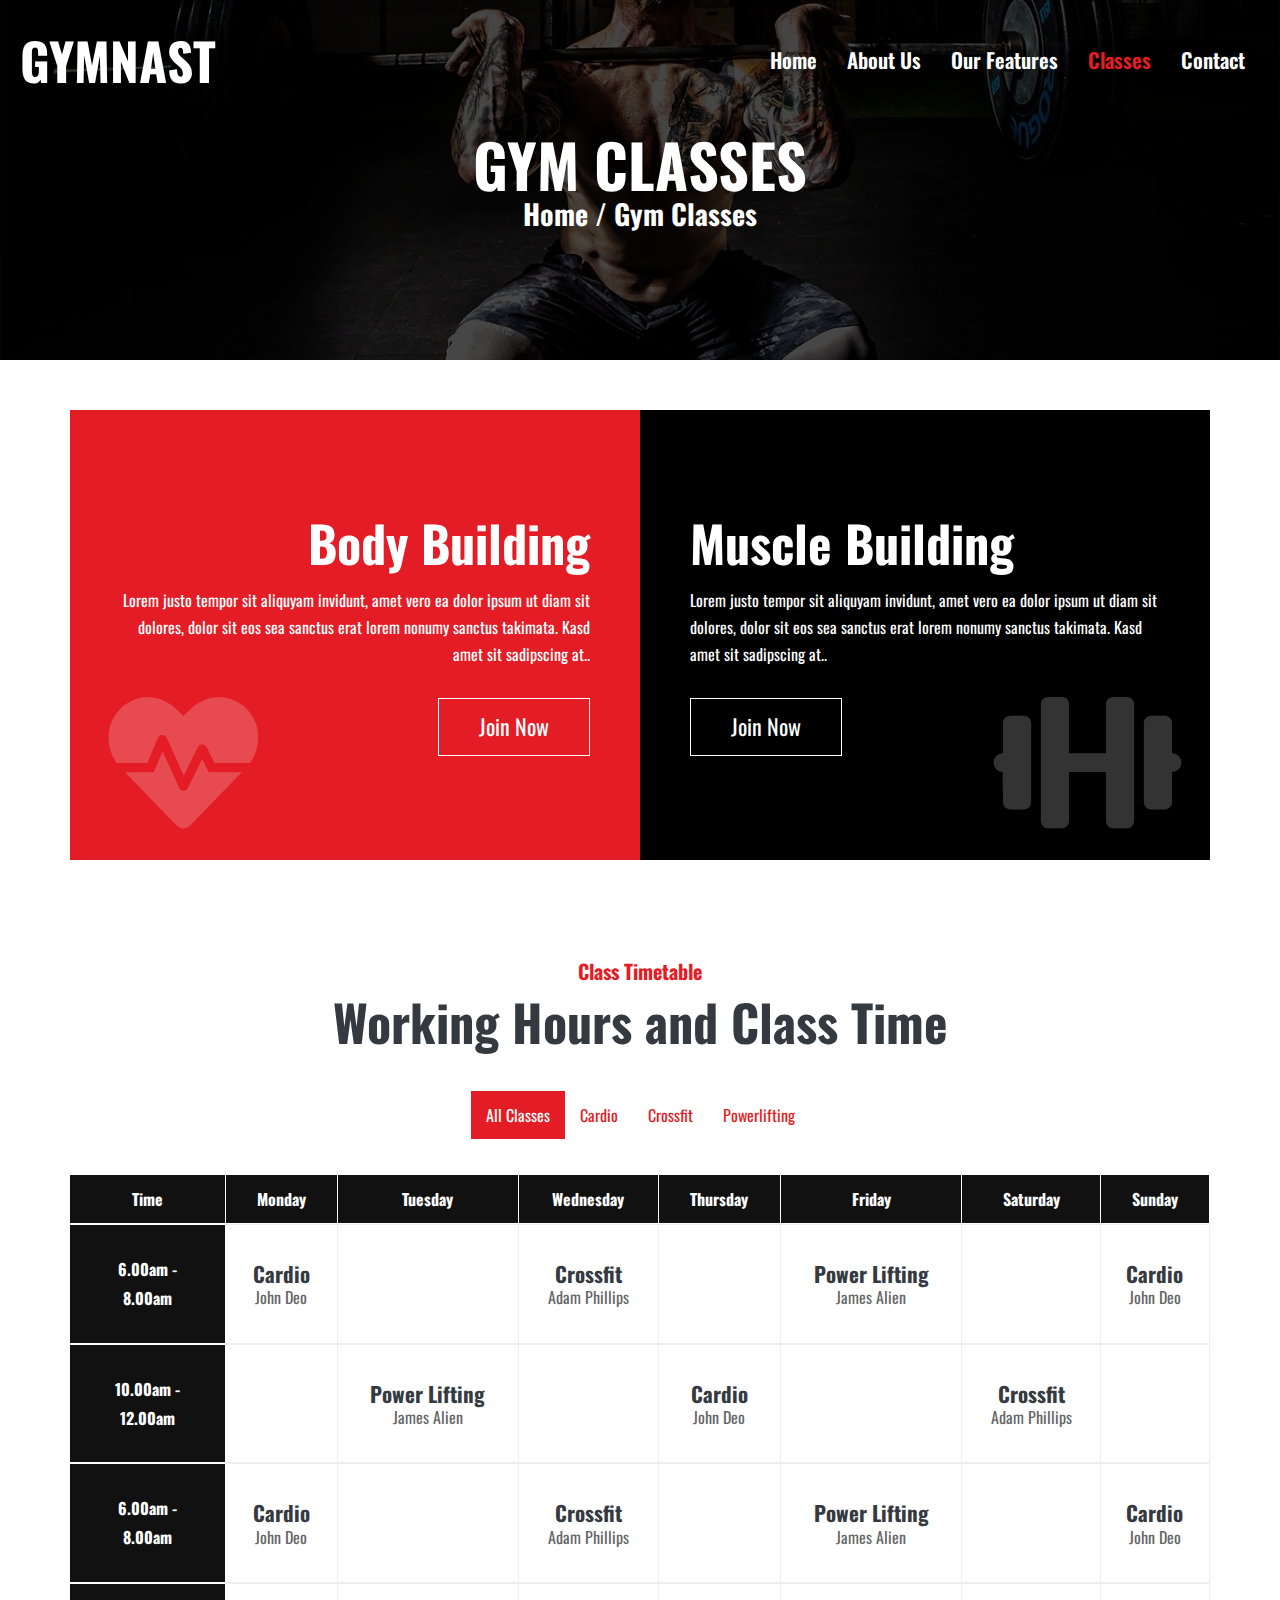
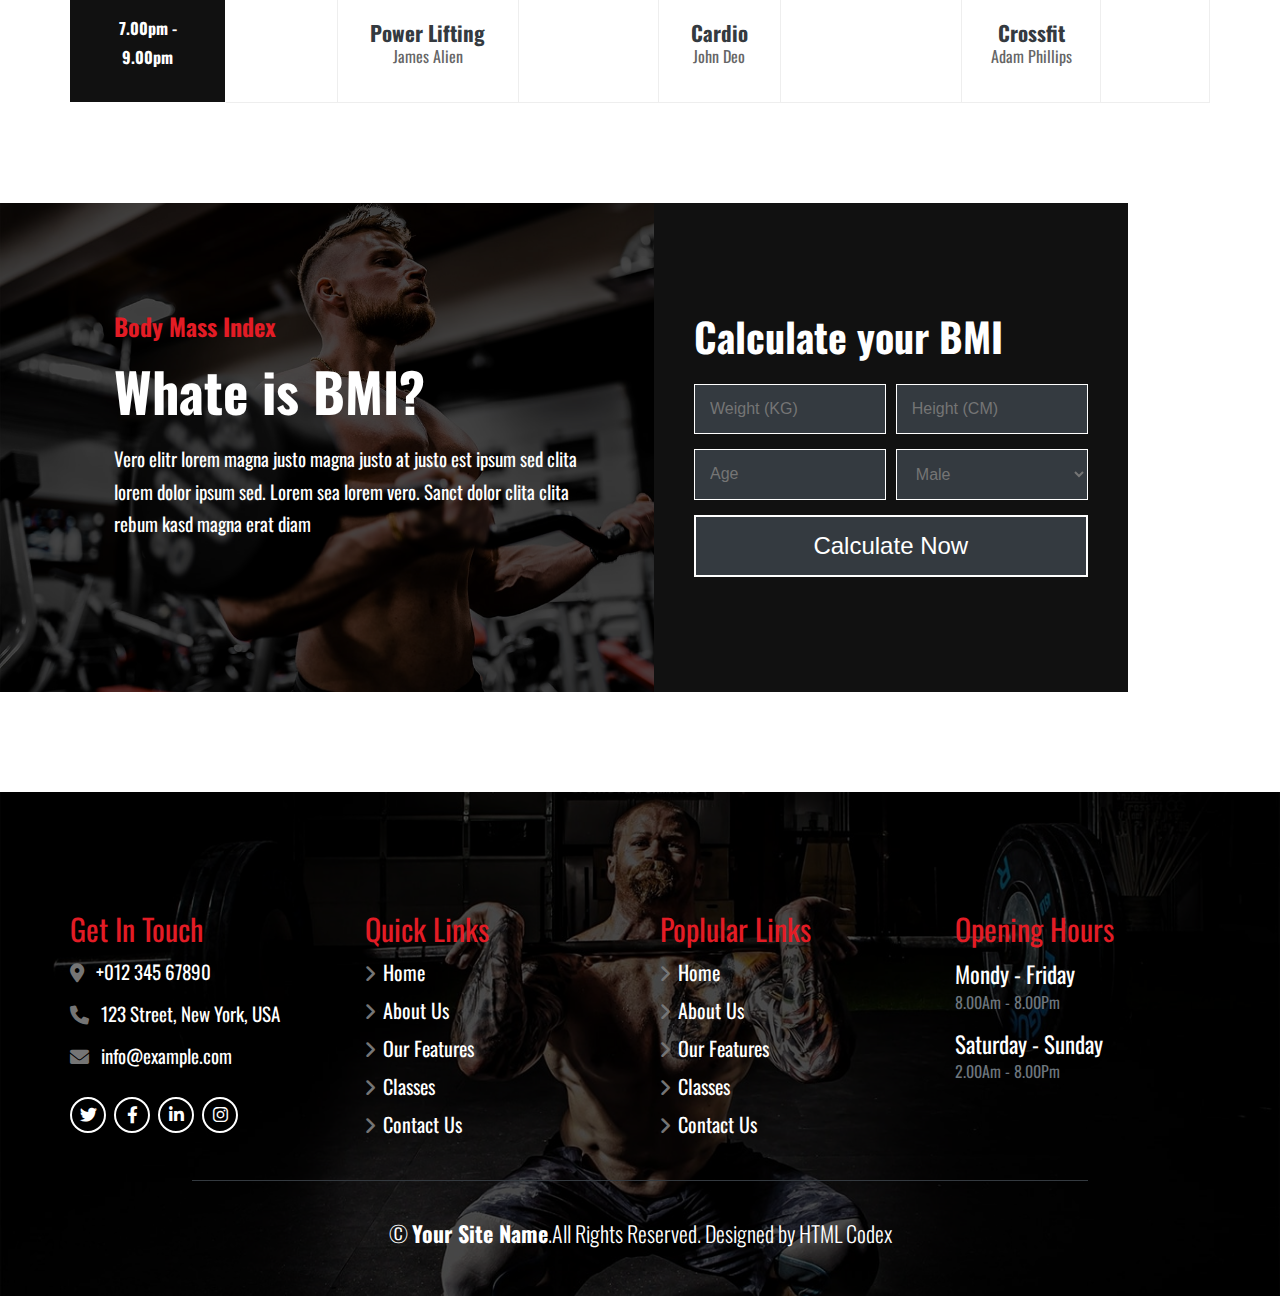
<file: classes.html>
<!DOCTYPE html>
<html lang="en">
    <head>
        <meta charset="UTF-8">
        <meta http-equiv="X-UA-Compatible" content="IE=edge">
        <meta name="viewport" content="width=device-width, initial-scale=1.0">
        <title>Gymnast - Gym Website Template</title>
        <!-- DOC icon -->
        <link rel="icon" href="images/38464.png">
        <!-- Google Fonts Oswald -->
        <link rel="preconnect" href="https://fonts.googleapis.com">
        <link rel="preconnect" href="https://fonts.gstatic.com" crossorigin>
        <link href="https://fonts.googleapis.com/css2?family=Big+Shoulders+Display:wght@700&family=Cairo&family=Jomhuria&family=Kumbh+Sans:wght@400;700&family=Lexend+Deca&family=Montserrat:ital,wght@0,100;0,200;0,300;0,400;0,500;0,600;0,700;0,800;0,900;1,100;1,200;1,300;1,400;1,500;1,600;1,700;1,800;1,900&family=Open+Sans&family=Oswald:wght@200;300;400;500;600;700&family=Outfit:wght@300;400;600;700&family=Red+Hat+Display:wght@400;500;700;900&family=Roboto&display=swap" rel="stylesheet">
        <!-- normalize CSS -->
        <link rel="stylesheet" href="css/normalize.css">
        <!-- Lib -->
        <link rel="stylesheet" href="lib/flaticon/font/flaticon.css">
        <!-- Font Awesome Lib -->
        <link rel="stylesheet" href="css/all.min.css">
        <link rel="stylesheet" href="css/style.css">
        <style>
            .gym-class {
                margin: 0;
            }
        </style>
    </head>
<body>
    <a href="#" class="anchor">
        <i class="fa-solid fa-angles-up"></i>
    </a>
    <header>
        <h1>Gymnast</h1>
        <div class="icon-bar">
            <span></span>
            <span></span>
            <span></span>
        </div>
        <nav>
            <ul>
                <li><a href="index.html" >home</a></li>
                <li><a href="about.html">about us</a></li>
                <li><a href="feature.html">our features</a></li>
                <li><a href="classes.html" class="active">classes</a></li>
                <li><a href="contact.html">contact</a></li>
            </ul>
        </nav>
    </header>
    <!-- end header -->
    <!-- Start Main -->
    <main>
        <div class="container">
            <div class="text">
                <h2>GYM CLASSES</h2>
                <h4>Home / Gym Classes</h4>
            </div>
        </div>
    </main>
    <!-- End Main -->
        <!-- start gym class -->
        <div class="gym-class">
            <div class="container">
                <div class="parent-one">
                    <div class="box">
                        <!-- <i class="flaticon-six-pack"></i> -->
                        <i class="fas fa-heart-pulse"></i>
                        <h3>Body Building</h3>
                        <p>Lorem justo tempor sit aliquyam invidunt, amet vero ea dolor ipsum ut diam sit dolores, dolor sit
                            eos sea sanctus erat lorem nonumy sanctus takimata. Kasd amet sit sadipscing at..</p>
                        <a href="">join now</a>
                    </div>
                    <div class="box">
                        <!-- <i class="flaticon-bodybuilding"></i> -->
                        <i class="fas fa-dumbbell"></i>
                        <h3>Muscle Building</h3>
                        <p>Lorem justo tempor sit aliquyam invidunt, amet vero ea dolor ipsum ut diam sit dolores, dolor sit
                            eos sea sanctus erat lorem nonumy sanctus takimata. Kasd amet sit sadipscing at..</p>
                        <a href="">join now</a>
                    </div>
                </div>
            </div>
        </div>
        <!-- end gym class -->
        <div class="table">
            <div class="special-heading">
                <h4>Class Timetable</h4>
                <h4>Working Hours and Class Time</h4>
            </div>
            <div class="container">
                <div class="table-class">
                    <ul class="table-nav">
                        <li class="active">All Classes</li>
                        <li class="cardio">Cardio</li>
                        <li class="cross">Crossfit</li>
                        <li class="power">Powerlifting</li>
                    </ul>
                    <div class="table-responsive">
                        <table>
                            <thead>
                                <tr>
                                    <th>Time</th>
                                    <th>Monday</th>
                                    <th>Tuesday</th>
                                    <th>Wednesday</th>
                                    <th>Thursday</th>
                                    <th>Friday</th>
                                    <th>Saturday</th>
                                    <th>Sunday</th>
                                </tr>
                            </thead>
                            <tbody>
                                <tr>
                                    <th>6.00am - <br> 8.00am</th>
                                    <td class="cardio">
                                        <h4>Cardio</h4>John Deo
                                    </td>
                                    <td></td>
                                    <td class="cross">
                                        <h4>Crossfit</h4>Adam Phillips
                                    </td>
                                    <td></td>
                                    <td class="power">
                                        <h4>Power Lifting</h4>James Alien
                                    </td>
                                    <td></td>
                                    <td class="cardio">
                                        <h4>Cardio</h4>John Deo
                                    </td>
                                </tr>
                                <tr>
                                    <th>10.00am - <br> 12.00am</th>
                                    <td></td>
                                    <td class="power">
                                        <h4>Power Lifting</h4>James Alien
                                    </td>
                                    <td></td>
                                    <td class="cardio">
                                        <h4>Cardio</h4>John Deo
                                    </td>
                                    <td></td>
                                    <td class="cross">
                                        <h4>Crossfit</h4>Adam Phillips
                                    </td>
                                    <td></td>
                                </tr>
                                <tr>
                                    <th>6.00am - <br> 8.00am</th>
                                    <td class="cardio">
                                        <h4>Cardio</h4>John Deo
                                    </td>
                                    <td></td>
                                    <td class="cross">
                                        <h4>Crossfit</h4>Adam Phillips
                                    </td>
                                    <td></td>
                                    <td class="power">
                                        <h4>Power Lifting</h4>James Alien
                                    </td>
                                    <td></td>
                                    <td class="cardio">
                                        <h4>Cardio</h4>John Deo
                                    </td>
                                </tr>
                                <tr>
                                    <th>7.00pm - <br>9.00pm</th>
                                    <td></td>
                                    <td class="power">
                                        <h4>Power Lifting</h4>James Alien
                                    </td>
                                    <td></td>
                                    <td class="cardio">
                                        <h4>Cardio</h4>John Deo
                                    </td>
                                    <td></td>
                                    <td class="cross">
                                        <h4>Crossfit</h4>Adam Phillips
                                    </td>
                                    <td></td>
                                </tr>
                            </tbody>
                        </table>
                    </div>
                </div>
            </div>
        </div>
        <!-- end TimeTable -->
        <!-- Start BMI -->
        <div class="bmi">
            <div class=" content">
                <div class="image">
                    <div class="text">
                        <h4>Body Mass Index</h4>
                        <h2>Whate is BMI?</h2>
                        <p>Vero elitr lorem magna justo magna justo at justo est ipsum sed clita lorem dolor ipsum sed. Lorem sea lorem vero. Sanct dolor clita clita rebum kasd magna erat diam</p>
                    </div>
                </div>
                <div class="calc">
                    <div class="infos">
                        <h3>Calculate your BMI</h3>
                        <form action="">
                            <input type="number" placeholder="Weight (KG)">
                            <input type="number" placeholder="Height (CM)">
                            <input type="number" placeholder="Age">
                            <select>
                                <option>Male</option>
                                <option>Female</option>
                            </select>
                            <input type="submit" value="Calculate Now">
                        </form>
                    </div>
                    <!-- <div class="empty"> </div> -->
                </div>
            </div>
        </div>
        <!-- end BMI -->
        <footer>
            <div class="parent">
                <div class="box">
                    <h3>Get In Touch</h3>
                    <p><i class="fas fa-location-dot"></i> +012 345 67890</p>
                    <p><i class="fas fa-phone"></i> 123 Street, New York, USA</p>
                    <p><i class="fas fa-envelope"></i> info@example.com</p>
                    <div class="overlay icon">
                        <ul>
                            <li><a href="#"><i class="fab fa-twitter"></i></a></li>
                            <li><a href="#"><i class="fab fa-facebook-f"></i></a></li>
                            <li><a href="#"><i class="fab fa-linkedin-in"></i></a></li>
                            <li><a href="#"><i class="fab fa-instagram"></i></a></li>
                        </ul>
                    </div>
                </div>
                <div class="box">
                    <h3>Quick Links</h3>
                    <ul>
                        <li><i class="fa-solid fa-angle-right"></i></i><a href="#">Home</a></li>
                        <li><i class="fa-solid fa-angle-right"></i></i><a href="#">About Us</a></li>
                        <li><i class="fa-solid fa-angle-right"></i></i><a href="#">Our Features</a></li>
                        <li><i class="fa-solid fa-angle-right"></i></i><a href="#">Classes</a></li>
                        <li><i class="fa-solid fa-angle-right"></i></i><a href="#">Contact Us</a></li>
                    </ul>
                </div>
                <div class="box">
                    <h3>Poplular Links</h3>
                    <ul>
                        <li><i class="fa-solid fa-angle-right"></i></i><a href="#">Home</a></li>
                        <li><i class="fa-solid fa-angle-right"></i></i><a href="#">About Us</a></li>
                        <li><i class="fa-solid fa-angle-right"></i></i><a href="#">Our Features</a></li>
                        <li><i class="fa-solid fa-angle-right"></i></i><a href="#">Classes</a></li>
                        <li><i class="fa-solid fa-angle-right"></i></i><a href="#">Contact Us</a></li>
                    </ul>
                </div>
                <div class="box">
                    <h3>Opening Hours</h3>
                    <h4>Mondy - Friday</h4>
                    <p>8.00Am - 8.00Pm</p>
                    <h4>Saturday - Sunday</h4>
                    <p>2.00Am - 8.00Pm</p>
                </div>
            </div>
            <div class="rights">&copy; <span>Your Site Name</span>.All Rights Reserved. Designed by HTML Codex</div>
        </footer>
    <script src="main.js"></script>
</body>
</html>
</file>
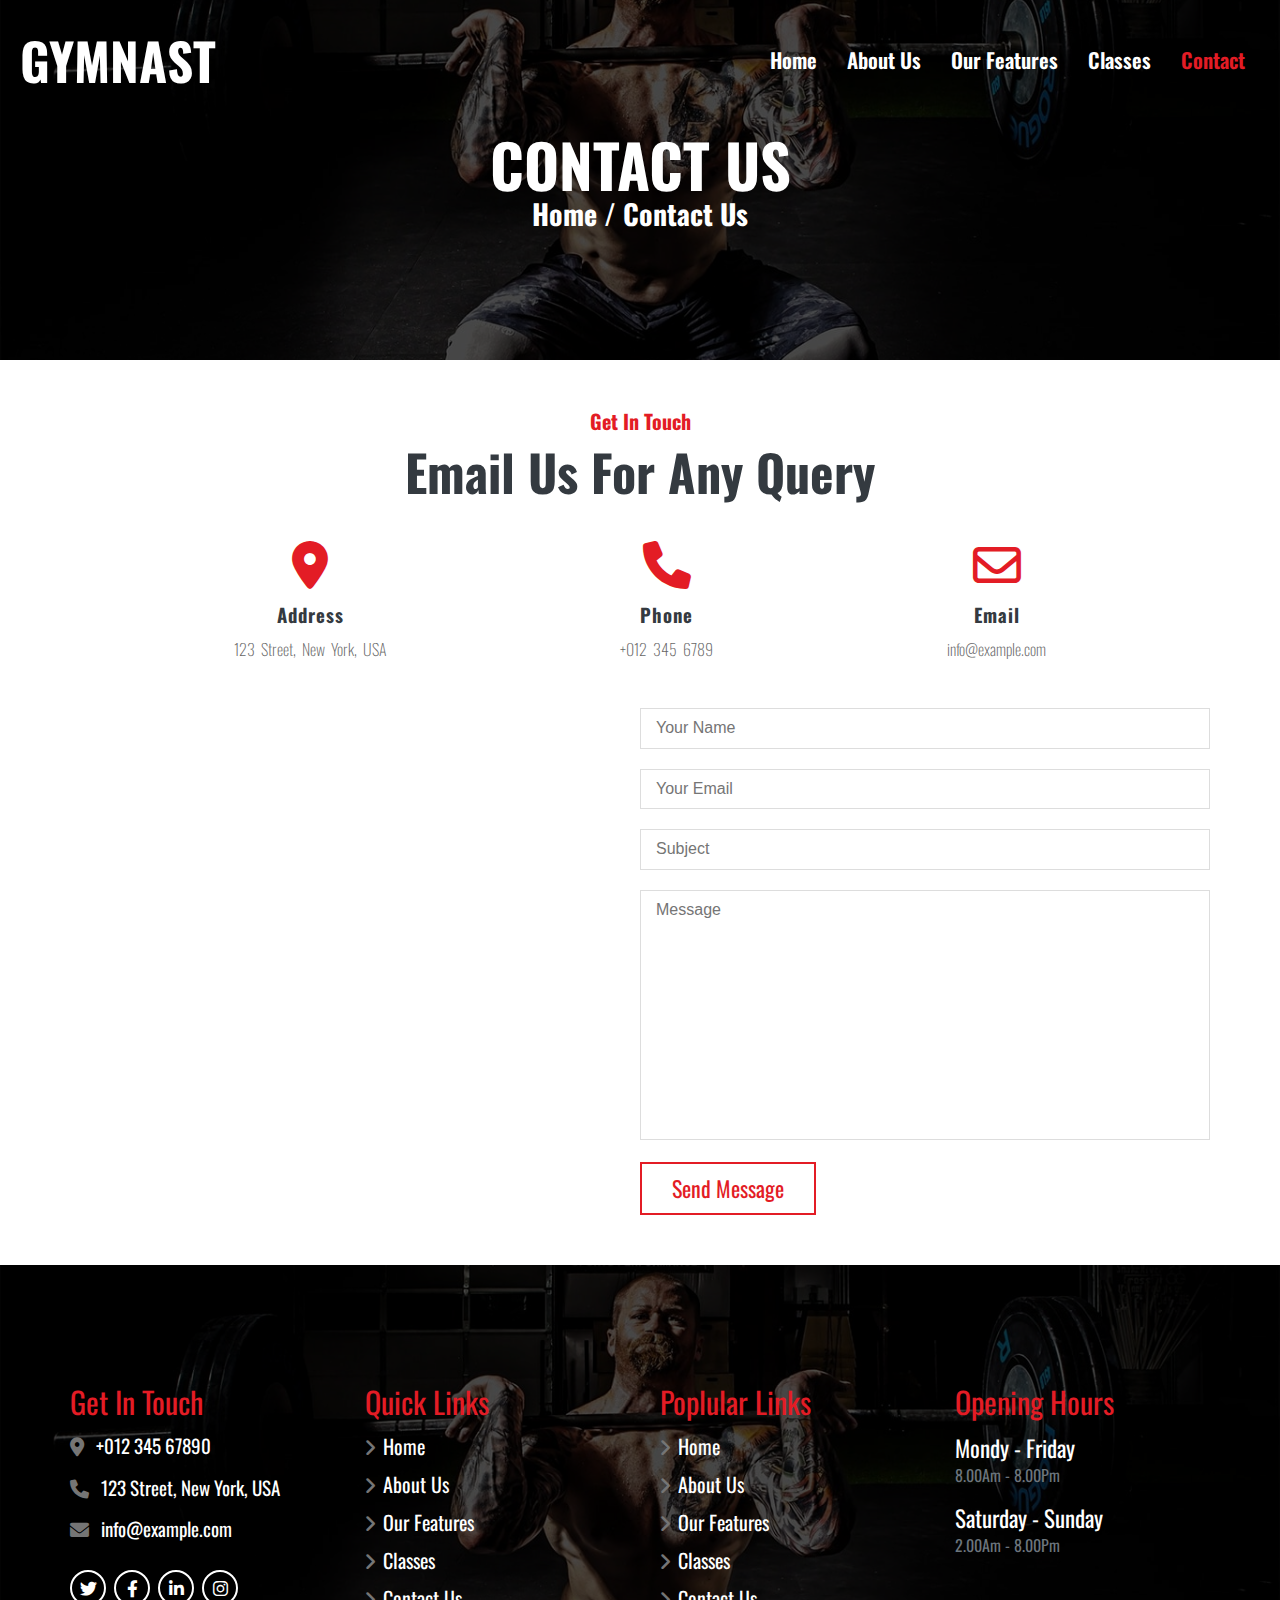
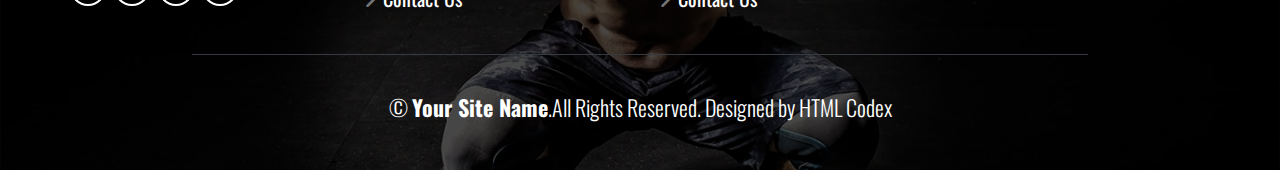
<file: contact.html>
<!DOCTYPE html>
<html lang="en">
    <head>
        <meta charset="UTF-8">
        <meta http-equiv="X-UA-Compatible" content="IE=edge">
        <meta name="viewport" content="width=device-width, initial-scale=1.0">
        <title>Gymnast - Gym Website Template</title>
        <!-- DOC icon -->
        <link rel="icon" href="images/38464.png">
        <!-- Google Fonts Oswald -->
        <link rel="preconnect" href="https://fonts.googleapis.com">
        <link rel="preconnect" href="https://fonts.gstatic.com" crossorigin>
        <link href="https://fonts.googleapis.com/css2?family=Big+Shoulders+Display:wght@700&family=Cairo&family=Jomhuria&family=Kumbh+Sans:wght@400;700&family=Lexend+Deca&family=Montserrat:ital,wght@0,100;0,200;0,300;0,400;0,500;0,600;0,700;0,800;0,900;1,100;1,200;1,300;1,400;1,500;1,600;1,700;1,800;1,900&family=Open+Sans&family=Oswald:wght@200;300;400;500;600;700&family=Outfit:wght@300;400;600;700&family=Red+Hat+Display:wght@400;500;700;900&family=Roboto&display=swap" rel="stylesheet">
        <!-- normalize CSS -->
        <link rel="stylesheet" href="css/normalize.css">
        <!-- Lib -->
        <link rel="stylesheet" href="lib/flaticon/font/flaticon.css">
        <!-- Font Awesome Lib -->
        <link rel="stylesheet" href="css/all.min.css">
        <link rel="stylesheet" href="css/style.css">
        
    </head>
<body>
    <a href="#" class="anchor">
        <i class="fa-solid fa-angles-up"></i>
    </a>
    <header>
        <h1>Gymnast</h1>
        <div class="icon-bar">
            <span></span>
            <span></span>
            <span></span>
        </div>
        <nav>
            <ul>
                <li><a href="index.html" >home</a></li>
                <li><a href="about.html">about us</a></li>
                <li><a href="feature.html">our features</a></li>
                <li><a href="classes.html">classes</a></li>
                <li><a href="contact.html" class="active">contact</a></li>
            </ul>
        </nav>
    </header>
    <!-- end header -->
    <!-- Start Main -->
    <main>
        <div class="container">
            <div class="text">
                <h2>CONTACT US</h2>
                <h4>Home / Contact Us</h4>
            </div>
        </div>
    </main>
    <!-- End Main -->
    <div class="contact">
        <div class="special-heading">
            <h4>Get In Touch</h4>
            <h4>Email Us For Any Query</h4>
        </div>
        <div class="info">
            <div class="box">
                <i class="fa fa-3x fa-map-marker-alt"></i>
                <h3>Address</h3>
                <p>123 Street, New York, USA</p>
            </div>
            <div class="box">
                <i class="fa-solid fa-3x fa-phone"></i>
                <h3>Phone</h3>
                <p>+012 345 6789</p>
            </div>
            <div class="box">
                <i class="far fa-3x fa-envelope"></i>
                <h3>Email</h3>
                <p>info@example.com</p>
            </div>
        </div>
        <div class="container">
            <div class="location">
                <div class="map">
                    <iframe class="w-100" src="https://www.google.com/maps/embed?pb=!1m18!1m12!1m3!1d55251.33663497364!2d31.217264892972704!3d30.05955631651036!2m3!1f0!2f0!3f0!3m2!1i1024!2i768!4f13.1!3m3!1m2!1s0x14583fa60b21beeb%3A0x79dfb296e8423bba!2sCairo%2C%20Cairo%20Governorate!5e0!3m2!1sen!2seg!4v1691622607796!5m2!1sen!2seg" width="600" height="450" style="border:0;" allowfullscreen="" loading="lazy" referrerpolicy="no-referrer-when-downgrade"></iframe>
                </div>
                <div class="form">
                    <form>
                        <input type="text" name="username" placeholder="Your Name"/>
                        <input type="email" name="email" placeholder="Your Email"/>
                        <input type="text" name="subject" placeholder="Subject"/>
                        <textarea name="message" placeholder="Message"></textarea>
                        <button>Send Message</button>
                    </form>
                </div>
            </div>
        </div>
    </div>
    <footer>
        <div class="parent">
            <div class="box">
                <h3>Get In Touch</h3>
                <p><i class="fas fa-location-dot"></i> +012 345 67890</p>
                <p><i class="fas fa-phone"></i> 123 Street, New York, USA</p>
                <p><i class="fas fa-envelope"></i> info@example.com</p>
                <div class="overlay icon">
                    <ul>
                        <li><a href="#"><i class="fab fa-twitter"></i></a></li>
                        <li><a href="#"><i class="fab fa-facebook-f"></i></a></li>
                        <li><a href="#"><i class="fab fa-linkedin-in"></i></a></li>
                        <li><a href="#"><i class="fab fa-instagram"></i></a></li>
                    </ul>
                </div>
            </div>
            <div class="box">
                <h3>Quick Links</h3>
                <ul>
                    <li><i class="fa-solid fa-angle-right"></i></i><a href="#">Home</a></li>
                    <li><i class="fa-solid fa-angle-right"></i></i><a href="#">About Us</a></li>
                    <li><i class="fa-solid fa-angle-right"></i></i><a href="#">Our Features</a></li>
                    <li><i class="fa-solid fa-angle-right"></i></i><a href="#">Classes</a></li>
                    <li><i class="fa-solid fa-angle-right"></i></i><a href="#">Contact Us</a></li>
                </ul>
            </div>
            <div class="box">
                <h3>Poplular Links</h3>
                <ul>
                    <li><i class="fa-solid fa-angle-right"></i></i><a href="#">Home</a></li>
                    <li><i class="fa-solid fa-angle-right"></i></i><a href="#">About Us</a></li>
                    <li><i class="fa-solid fa-angle-right"></i></i><a href="#">Our Features</a></li>
                    <li><i class="fa-solid fa-angle-right"></i></i><a href="#">Classes</a></li>
                    <li><i class="fa-solid fa-angle-right"></i></i><a href="#">Contact Us</a></li>
                </ul>
            </div>
            <div class="box">
                <h3>Opening Hours</h3>
                <h4>Mondy - Friday</h4>
                <p>8.00Am - 8.00Pm</p>
                <h4>Saturday - Sunday</h4>
                <p>2.00Am - 8.00Pm</p>
            </div>
        </div>
        <div class="rights">&copy; <span>Your Site Name</span>.All Rights Reserved. Designed by HTML Codex</div>
    </footer>
    <script src="main.js"></script>
</body>
</html>
</file>
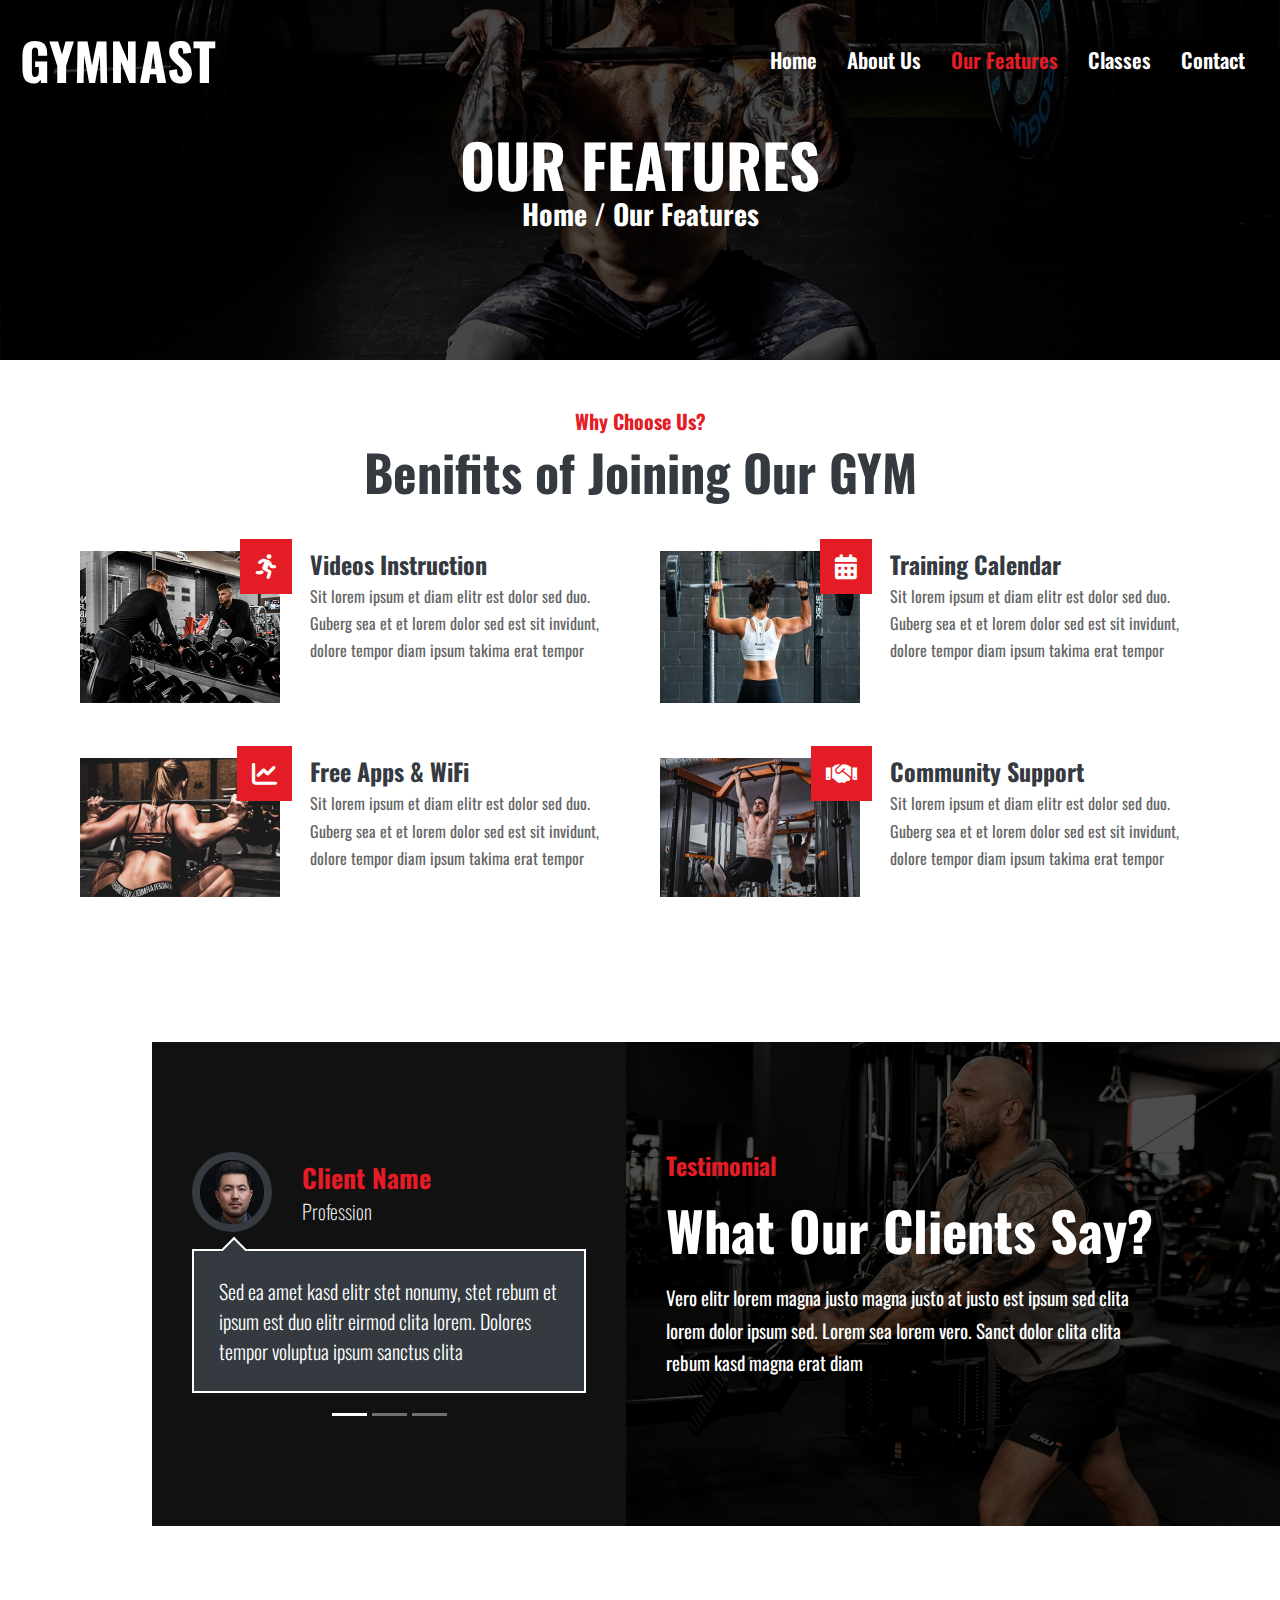
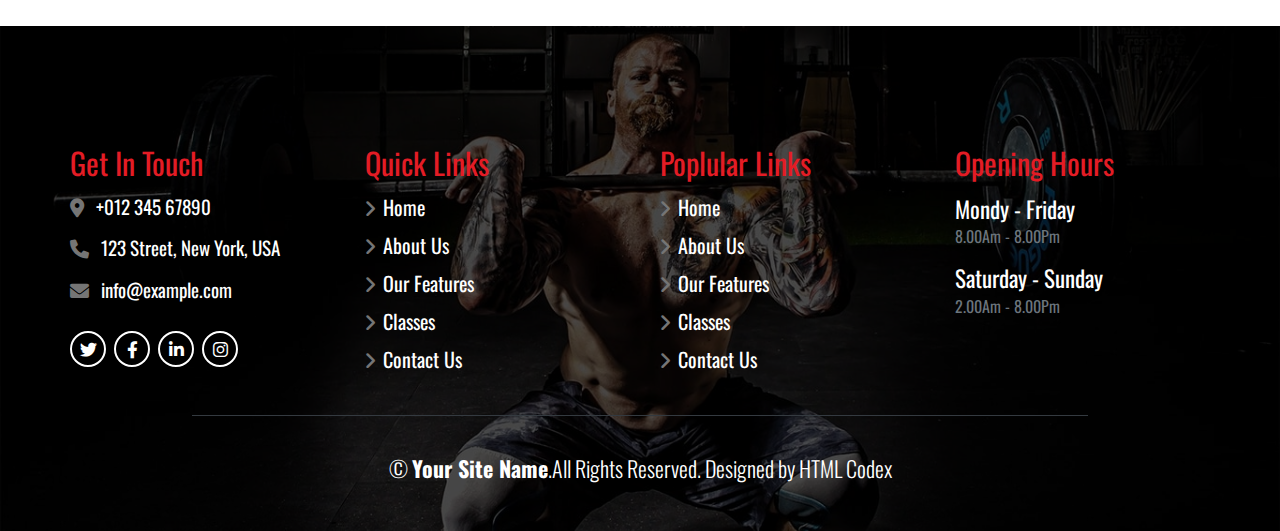
<file: feature.html>
<!DOCTYPE html>
<html lang="en">
    <head>
        <meta charset="UTF-8">
        <meta http-equiv="X-UA-Compatible" content="IE=edge">
        <meta name="viewport" content="width=device-width, initial-scale=1.0">
        <title>Gymnast - Gym Website Template</title>
        <!-- DOC icon -->
        <link rel="icon" href="images/38464.png">
        <!-- Google Fonts Oswald -->
        <link rel="preconnect" href="https://fonts.googleapis.com">
        <link rel="preconnect" href="https://fonts.gstatic.com" crossorigin>
        <link href="https://fonts.googleapis.com/css2?family=Big+Shoulders+Display:wght@700&family=Cairo&family=Jomhuria&family=Kumbh+Sans:wght@400;700&family=Lexend+Deca&family=Montserrat:ital,wght@0,100;0,200;0,300;0,400;0,500;0,600;0,700;0,800;0,900;1,100;1,200;1,300;1,400;1,500;1,600;1,700;1,800;1,900&family=Open+Sans&family=Oswald:wght@200;300;400;500;600;700&family=Outfit:wght@300;400;600;700&family=Red+Hat+Display:wght@400;500;700;900&family=Roboto&display=swap" rel="stylesheet">
        <!-- normalize CSS -->
        <link rel="stylesheet" href="css/normalize.css">
        <!-- Lib -->
        <link rel="stylesheet" href="lib/flaticon/font/flaticon.css">
        <!-- Font Awesome Lib -->
        <link rel="stylesheet" href="css/all.min.css">
        <link rel="stylesheet" href="css/style.css">
    </head>
<body>
    <a href="#" class="anchor">
        <i class="fa-solid fa-angles-up"></i>
    </a>
    <!-- start header -->
    <header>
        <h1>Gymnast</h1>
        <div class="icon-bar">
            <span></span>
            <span></span>
            <span></span>
        </div>
        <nav>
            <ul>
                <li><a href="index.html" >home</a></li>
                <li><a href="about.html">about us</a></li>
                <li><a href="feature.html" class="active">our features</a></li>
                <li><a href="classes.html">classes</a></li>
                <li><a href="contact.html">contact</a></li>
            </ul>
        </nav>
    </header>
    <!-- end header -->
    <!-- Start Main -->
    <main>
        <div class="container">
            <div class="text">
                <h2>OUR FEATURES</h2>
                <h4>Home / Our Features</h4>
            </div>
        </div>
    </main>
    <!-- End Main -->
    <!-- start features -->
    <div class="features">
        <div class="special-heading">
            <h4>Why Choose Us?</h4>
            <h4>Benifits of Joining Our GYM</h4>
        </div>
        <div class="container">
            <div class="box">
                <div class="image">
                    <img src="images/feature-1.jpg" alt="feature-1">
                    <i class="fas fa-person-running"></i>
                </div>
                <div class="text">
                    <h4>Videos Instruction</h4>
                    <p>Sit lorem ipsum et diam elitr est dolor sed duo. Guberg sea et et lorem dolor sed est sit
                        invidunt, dolore tempor diam ipsum takima erat tempor</p>
                </div>
            </div>
            <div class="box">
                <div class="image">
                    <img src="images/feature-2.jpg" alt="feature-2">
                    <i class="fas fa-calendar-days"></i>
                </div>
                <div class="text">
                    <h4>Training Calendar</h4>
                    <p>Sit lorem ipsum et diam elitr est dolor sed duo. Guberg sea et et lorem dolor sed est sit
                        invidunt, dolore tempor diam ipsum takima erat tempor</p>
                </div>
            </div>
            <div class="box">
                <div class="image">
                    <img src="images/feature-3.jpg" alt="feature-3">
                    <i class="fas fa-chart-line"></i>
                </div>
                <div class="text">
                    <h4>Free Apps & WiFi</h4>
                    <p>Sit lorem ipsum et diam elitr est dolor sed duo. Guberg sea et et lorem dolor sed est sit
                        invidunt, dolore tempor diam ipsum takima erat tempor</p>
                </div>
            </div>
            <div class="box">
                <div class="image">
                    <img src="images/feature-4.jpg" alt="feature-4">
                    <i class="fas fa-handshake"></i>
                </div>
                <div class="text">
                    <h4>Community Support</h4>
                    <p>Sit lorem ipsum et diam elitr est dolor sed duo. Guberg sea et et lorem dolor sed est sit
                        invidunt, dolore tempor diam ipsum takima erat tempor</p>
                </div>
            </div>
        </div>
    </div>
    <!-- end features -->
    <!-- Start 2 BMI -->
    <div class="bmi second">
        <div class=" content">
            <div class="image">
                <div class="text">
                    <h4>Testimonial</h4>
                    <h2>What Our Clients Say?</h2>
                    <p>Vero elitr lorem magna justo magna justo at justo est ipsum sed clita lorem dolor ipsum sed. Lorem sea lorem vero. Sanct dolor clita clita rebum kasd magna erat diam</p>
                </div>
            </div>
            <div class="feedback">
                <div class="person">
                    <div class="image">
                        <img src="images/testimonial-1.jpg" alt="testimonial-1">
                    </div>
                    <div>
                        <h3>Client Name</h3>
                        <p>Profession</p>
                    </div>
                </div>
                <div class="text">
                    Sed ea amet kasd elitr stet nonumy, stet rebum et ipsum est duo elitr eirmod clita lorem. Dolores tempor voluptua ipsum sanctus clita
                </div>
                <ul>
                    <li class="active"></li>
                    <li></li>
                    <li></li>
                </ul>
            </div>
        </div>
    </div>
    <!-- end 2 BMI -->
    <footer>
        <div class="parent">
            <div class="box">
                <h3>Get In Touch</h3>
                <p><i class="fas fa-location-dot"></i> +012 345 67890</p>
                <p><i class="fas fa-phone"></i> 123 Street, New York, USA</p>
                <p><i class="fas fa-envelope"></i> info@example.com</p>
                <div class="overlay icon">
                    <ul>
                        <li><a href="#"><i class="fab fa-twitter"></i></a></li>
                        <li><a href="#"><i class="fab fa-facebook-f"></i></a></li>
                        <li><a href="#"><i class="fab fa-linkedin-in"></i></a></li>
                        <li><a href="#"><i class="fab fa-instagram"></i></a></li>
                    </ul>
                </div>
            </div>
            <div class="box">
                <h3>Quick Links</h3>
                <ul>
                    <li><i class="fa-solid fa-angle-right"></i></i><a href="#">Home</a></li>
                    <li><i class="fa-solid fa-angle-right"></i></i><a href="#">About Us</a></li>
                    <li><i class="fa-solid fa-angle-right"></i></i><a href="#">Our Features</a></li>
                    <li><i class="fa-solid fa-angle-right"></i></i><a href="#">Classes</a></li>
                    <li><i class="fa-solid fa-angle-right"></i></i><a href="#">Contact Us</a></li>
                </ul>
            </div>
            <div class="box">
                <h3>Poplular Links</h3>
                <ul>
                    <li><i class="fa-solid fa-angle-right"></i></i><a href="#">Home</a></li>
                    <li><i class="fa-solid fa-angle-right"></i></i><a href="#">About Us</a></li>
                    <li><i class="fa-solid fa-angle-right"></i></i><a href="#">Our Features</a></li>
                    <li><i class="fa-solid fa-angle-right"></i></i><a href="#">Classes</a></li>
                    <li><i class="fa-solid fa-angle-right"></i></i><a href="#">Contact Us</a></li>
                </ul>
            </div>
            <div class="box">
                <h3>Opening Hours</h3>
                <h4>Mondy - Friday</h4>
                <p>8.00Am - 8.00Pm</p>
                <h4>Saturday - Sunday</h4>
                <p>2.00Am - 8.00Pm</p>
            </div>
        </div>
        <div class="rights">&copy; <span>Your Site Name</span>.All Rights Reserved. Designed by HTML Codex</div>
    </footer>
    <script src="main.js"></script>
</body>
</html>
</file>
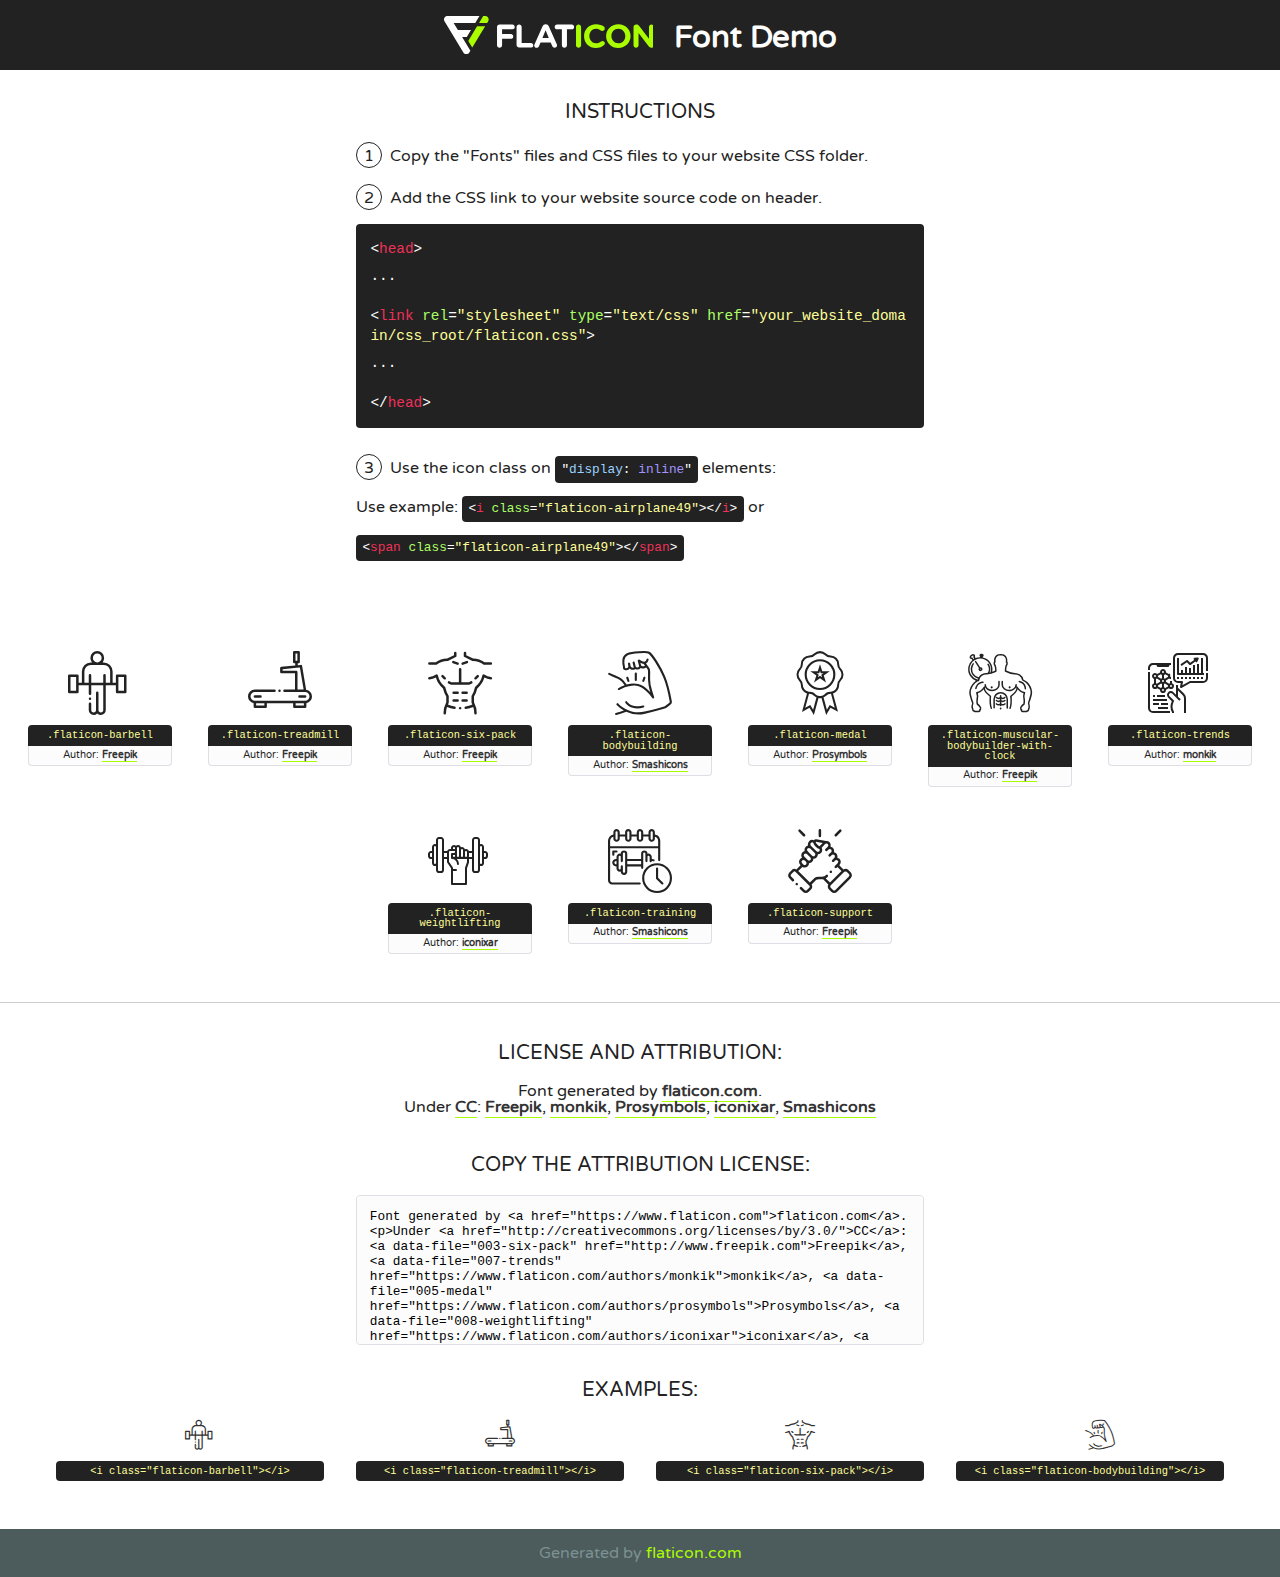
<file: lib/flaticon/font/flaticon.html>
<!DOCTYPE html>
<!--
  Flaticon icon font: Flaticon
  Creation date: 26/10/2020 11:08
-->
<html>
<!DOCTYPE html>
<html>

<head>
    <title>Flaticon WebFont</title>
    <link href="http://fonts.googleapis.com/css?family=Varela+Round" rel="stylesheet" type="text/css" />
    <link rel="stylesheet" type="text/css" href="flaticon.css">
    <meta charset="UTF-8">
    <style>
    html, body, div, span, applet, object, iframe,
    h1, h2, h3, h4, h5, h6, p, blockquote, pre,
    a, abbr, acronym, address, big, cite, code,
    del, dfn, em, img, ins, kbd, q, s, samp,
    small, strike, strong, sub, sup, tt, var,
    b, u, i, center,
    dl, dt, dd, ol, ul, li,
    fieldset, form, label, legend,
    table, caption, tbody, tfoot, thead, tr, th, td,
    article, aside, canvas, details, embed, 
    figure, figcaption, footer, header, hgroup, 
    menu, nav, output, ruby, section, summary,
    time, mark, audio, video {
        margin: 0;
        padding: 0;
        border: 0;
        font-size: 100%;
        font: inherit;
        vertical-align: baseline;
    }
    /* HTML5 display-role reset for older browsers */
    article, aside, details, figcaption, figure, 
    footer, header, hgroup, menu, nav, section {
        display: block;
    }
    body {
        line-height: 1;
    }
    ol, ul {
        list-style: none;
    }
    blockquote, q {
        quotes: none;
    }
    blockquote:before, blockquote:after,
    q:before, q:after {
        content: '';
        content: none;
    }
    table {
        border-collapse: collapse;
        border-spacing: 0;
    }
    body {
        font-family: 'Varela Round', Helvetica, Arial, sans-serif;
        font-size: 16px;
        color: #222;
    }
    a {
        color: #333;
        border-bottom: 1px solid #a9fd00;
        font-weight: bold;
        text-decoration: none;
    }
    * {
        -moz-box-sizing: border-box;
        -webkit-box-sizing: border-box;
        box-sizing: border-box;
        margin: 0;
        padding: 0;
    }
    [class^="flaticon-"]:before, [class*=" flaticon-"]:before, [class^="flaticon-"]:after, [class*=" flaticon-"]:after {
        font-family: Flaticon;
        font-size: 30px;
        font-style: normal;
        margin-left: 20px;
        color: #333;
    }
    .wrapper {
        max-width: 600px;
        margin: auto;
        padding: 0 1em;
    }
    .title {
        font-size: 1.25em;
        text-align: center;
        margin-bottom: 1em;
        text-transform: uppercase;
    }
    header {
        text-align: center;
        background-color: #222;
        color: #fff;
        padding: 1em;
    }
    header .logo {
        width: 210px;
        height: 38px;
        display: inline-block;
        vertical-align: middle;
        margin-right: 1em;
        border: none;
    }
    header strong {
        font-size: 1.95em;
        font-weight: bold;
        vertical-align: middle;
        margin-top: 5px;
        display: inline-block;
    }
    .demo {
        margin: 2em auto;
        line-height: 1.25em;
    }
    .demo ul li {
        margin-bottom: 1em;
    }
    .demo ul li .num {
        color: #222;
        border-radius: 20px;
        display: inline-block;
        width: 26px;
        padding: 3px;
        height: 26px;
        text-align: center;
        margin-right: 0.5em;
        border: 1px solid #222;
    }
    .demo ul li code {
        background-color: #222;
        border-radius: 4px;
        padding: 0.25em 0.5em;
        display: inline-block;
        color: #fff;
        font-family: Consolas,Monaco,Lucida Console,Liberation Mono,DejaVu Sans Mono,Bitstream Vera Sans Mono,Courier New, monospace;
        font-weight: lighter;
        margin-top: 1em;
        font-size: 0.8em;
        word-break: break-all;
    }
    .demo ul li code.big {
        padding: 1em;
        font-size: 0.9em;
    }
    .demo ul li code .red {
        color: #EF3159;
    }
    .demo ul li code .green {
        color: #ACFF65;
    }
    .demo ul li code .yellow {
        color: #FFFF99;
    }
    .demo ul li code .blue {
        color: #99D3FF;
    }
    .demo ul li code .purple {
        color: #A295FF;
    }
    .demo ul li code .dots {
        margin-top: 0.5em;
        display: block;
    }
    #glyphs {
        border-bottom: 1px solid #ccc;
        padding: 2em 0;
        text-align: center;
    }
    .glyph {
        display: inline-block;
        width: 9em;
        margin: 1em;
        text-align: center;
        vertical-align: top;
        background: #FFF;
    }
    .glyph .glyph-icon {
        padding: 10px;
        display: block;
        font-family:"Flaticon";
        font-size: 64px;
        line-height: 1;
    }
    .glyph .glyph-icon:before {
        font-size: 64px;
        color: #222;
        margin-left: 0;
    }
    .class-name {
        font-size: 0.65em;
        background-color: #222;
        color: #fff;
        border-radius: 4px 4px 0 0;
        padding: 0.5em;
        color: #FFFF99;
        font-family: Consolas,Monaco,Lucida Console,Liberation Mono,DejaVu Sans Mono,Bitstream Vera Sans Mono,Courier New, monospace;
    }
    .author-name {
        font-size: 0.6em;
        background-color: #fcfcfd;
        border: 1px solid #DEDEE4;
        border-top: 0;
        border-radius: 0 0 4px 4px;
        padding: 0.5em;
    }
    .class-name:last-child {
        font-size: 10px;
        color:#888;
    }
    .class-name:last-child a {
        font-size: 10px;
        color:#555;
    }
    .class-name:last-child a:hover {
        color:#a9fd00;
    }
    .glyph > input {
        display: block;
        width: 100px;
        margin: 5px auto;
        text-align: center;
        font-size: 12px;
        cursor: text;
    }
    .glyph > input.icon-input {
        font-family:"Flaticon";
        font-size: 16px;
        margin-bottom: 10px;
    }
    .attribution .title {
        margin-top: 2em;
    }
    .attribution textarea {
        background-color: #fcfcfd;
        padding: 1em;
        border: none;
        box-shadow: none;
        border: 1px solid #DEDEE4;
        border-radius: 4px;
        resize: none;
        width: 100%;
        height: 150px;
        font-size: 0.8em;
        font-family: Consolas,Monaco,Lucida Console,Liberation Mono,DejaVu Sans Mono,Bitstream Vera Sans Mono,Courier New, monospace;
        -webkit-appearance: none;
    }
    .iconsuse {
        margin: 2em auto;
        text-align: center;
        max-width: 1200px;
    }
    .iconsuse:after {
        content: '';
        display: table;
        clear: both;
    }
    .iconsuse .image {
        float: left;
        width: 25%;
        padding: 0 1em;
    }
    .iconsuse .image p {
        margin-bottom: 1em;
    }
    .iconsuse .image span {
        display: block;
        font-size: 0.65em;
        background-color: #222;
        color: #fff;
        border-radius: 4px;
        padding: 0.5em;
        color: #FFFF99;
        margin-top: 1em;
        font-family: Consolas,Monaco,Lucida Console,Liberation Mono,DejaVu Sans Mono,Bitstream Vera Sans Mono,Courier New, monospace;
    }
    #footer {
        text-align: center;
        background-color: #4C5B5C;
        color: #7c9192;
        padding: 1em;
    }
    #footer a {
        border: none;
        color: #a9fd00;
        font-weight: normal;
    }
    @media (max-width: 960px) {
        .iconsuse .image {
            width: 50%;
        }
    }
    @media (max-width: 560px) {
        .iconsuse .image {
            width: 100%;
        }
    }
    </style>
</head>

<body class="characters-off">

    <header>
        <a href="https://www.flaticon.com" target="_blank" class="logo">
            <svg version="1.1" xmlns="http://www.w3.org/2000/svg" xmlns:xlink="http://www.w3.org/1999/xlink" xmlns:a="http://ns.adobe.com/AdobeSVGViewerExtensions/3.0/" viewBox="0 0 560.875 102.036" enable-background="new 0 0 560.875 102.036" xml:space="preserve">
                <defs>
                </defs>
                <g>
                    <g class="letters">
                        <path fill="#ffffff" d="M141.596,29.675c0-3.777,2.985-6.767,6.764-6.767h34.438c3.426,0,6.15,2.728,6.15,6.15
                        c0,3.43-2.724,6.149-6.15,6.149h-27.674v13.091h23.719c3.429,0,6.151,2.724,6.151,6.15c0,3.43-2.723,6.149-6.151,6.149h-23.719
                        v17.574c0,3.773-2.986,6.761-6.764,6.761c-3.779,0-6.764-2.989-6.764-6.761V29.675z"></path>
                        <path fill="#ffffff" d="M193.844,29.149c0-3.781,2.985-6.767,6.764-6.767c3.776,0,6.763,2.985,6.763,6.767v42.957h25.039
                        c3.426,0,6.149,2.726,6.149,6.153c0,3.425-2.723,6.15-6.149,6.15h-31.802c-3.779,0-6.764-2.986-6.764-6.768V29.149z"></path>
                        <path fill="#ffffff" d="M241.891,75.71l21.438-48.407c1.492-3.341,4.215-5.357,7.906-5.357h0.792
                        c3.686,0,6.323,2.017,7.815,5.357l21.439,48.407c0.436,0.967,0.701,1.845,0.701,2.723c0,3.602-2.809,6.501-6.414,6.501
                        c-3.161,0-5.269-1.845-6.499-4.655l-4.132-9.661h-27.059l-4.301,10.102c-1.144,2.631-3.426,4.214-6.237,4.214
                        c-3.517,0-6.24-2.81-6.24-6.325C241.1,77.64,241.451,76.677,241.891,75.71z M279.932,58.666l-8.521-20.297l-8.526,20.297H279.932
                        z"></path>
                        <path fill="#ffffff" d="M314.864,35.387H301.86c-3.429,0-6.239-2.813-6.239-6.238c0-3.429,2.811-6.24,6.239-6.24h39.533
                        c3.426,0,6.237,2.811,6.237,6.24c0,3.425-2.811,6.238-6.237,6.238h-13.001v42.785c0,3.773-2.99,6.761-6.764,6.761
                        c-3.779,0-6.764-2.989-6.764-6.761V35.387z"></path>
                        <path fill="#A9FD00" d="M352.615,29.149c0-3.781,2.985-6.767,6.767-6.767c3.774,0,6.761,2.985,6.761,6.767v49.024
                        c0,3.773-2.987,6.761-6.761,6.761c-3.781,0-6.767-2.989-6.767-6.761V29.149z"></path>
                        <path fill="#A9FD00" d="M374.132,53.836v-0.179c0-17.481,13.178-31.801,32.065-31.801c9.22,0,15.459,2.458,20.557,6.238
                        c1.402,1.054,2.637,2.985,2.637,5.357c0,3.692-2.985,6.59-6.681,6.59c-1.845,0-3.071-0.702-4.044-1.319
                        c-3.776-2.813-7.729-4.393-12.562-4.393c-10.364,0-17.831,8.611-17.831,19.154v0.173c0,10.542,7.291,19.329,17.831,19.329
                        c5.715,0,9.492-1.756,13.359-4.834c1.049-0.874,2.458-1.491,4.039-1.491c3.429,0,6.325,2.813,6.325,6.236
                        c0,2.106-1.056,3.78-2.282,4.834c-5.539,4.834-12.036,7.733-21.878,7.733C387.572,85.464,374.132,71.493,374.132,53.836z"></path>
                        <path fill="#A9FD00" d="M433.009,53.836v-0.179c0-17.481,13.79-31.801,32.766-31.801c18.981,0,32.592,14.143,32.592,31.628v0.173
                        c0,17.483-13.785,31.807-32.769,31.807C446.625,85.464,433.009,71.32,433.009,53.836z M484.224,53.836v-0.179
                        c0-10.539-7.725-19.326-18.626-19.326c-10.893,0-18.449,8.611-18.449,19.154v0.173c0,10.542,7.73,19.329,18.626,19.329
                        C476.676,72.986,484.224,64.378,484.224,53.836z"></path>
                        <path fill="#A9FD00" d="M506.233,29.321c0-3.774,2.99-6.763,6.767-6.763h1.401c3.252,0,5.183,1.583,7.029,3.953l26.093,34.265
                        V29.059c0-3.692,2.99-6.677,6.681-6.677c3.683,0,6.671,2.985,6.671,6.677v48.934c0,3.78-2.987,6.765-6.764,6.765h-0.436
                        c-3.257,0-5.188-1.581-7.034-3.953l-27.056-35.492v32.944c0,3.687-2.985,6.676-6.678,6.676c-3.683,0-6.673-2.989-6.673-6.676
                        V29.321z"></path>
                    </g>
                    <g class="insignia">
                        <path fill="#ffffff" d="M48.372,56.137h12.517l11.156-18.537H37.186L25.688,18.539h57.825L94.668,0H9.271
                        C5.925,0,2.842,1.801,1.198,4.716c-1.644,2.907-1.593,6.482,0.134,9.343l50.38,83.501c1.678,2.781,4.689,4.476,7.938,4.476
                        c3.246,0,6.257-1.695,7.935-4.476l2.898-4.804L48.372,56.137z"></path>
                        <g class="i">
                            <path fill="#A9FD00" d="M93.575,18.539h0.031v0.004l21.652,0.004l2.705-4.488c1.727-2.861,1.778-6.436,0.133-9.343
                            C116.454,1.801,113.371,0,110.026,0h-5.294L93.575,18.539z"></path>
                            <polygon fill="#A9FD00" points="88.291,27.356 64.725,66.486 75.519,84.404 109.942,27.356"></polygon>
                        </g>
                    </g>
                </g>
            </svg>
        </a>
        <strong>Font Demo</strong>
    </header>


    <section class="demo wrapper">

        <p class="title">Instructions</p>

        <ul>
            <li>
                <span class="num">1</span>Copy the "Fonts" files and CSS files to your website CSS folder.
            </li>
            <li>
                <span class="num">2</span>Add the CSS link to your website source code on header.
                <code class="big">
                    &lt;<span class="red">head</span>&gt;
                    <br/><span class="dots">...</span>
                    <br/>&lt;<span class="red">link</span> <span class="green">rel</span>=<span class="yellow">"stylesheet"</span> <span class="green">type</span>=<span class="yellow">"text/css"</span> <span class="green">href</span>=<span class="yellow">"your_website_domain/css_root/flaticon.css"</span>&gt;
                    <br/><span class="dots">...</span>
                    <br/>&lt;/<span class="red">head</span>&gt;
                </code>
            </li>

            <li>
                <p>
                    <span class="num">3</span>Use the icon class on <code>"<span class="blue">display</span>:<span class="purple"> inline</span>"</code> elements:
                    <br />
                    Use example: <code>&lt;<span class="red">i</span> <span class="green">class</span>=<span class="yellow">&quot;flaticon-airplane49&quot;</span>&gt;&lt;/<span class="red">i</span>&gt;</code> or <code>&lt;<span class="red">span</span> <span class="green">class</span>=<span class="yellow">&quot;flaticon-airplane49&quot;</span>&gt;&lt;/<span class="red">span</span>&gt;</code>
            </li>
        </ul>

    </section>




   <section id="glyphs">          
    
      
        <div class="glyph"><div class="glyph-icon flaticon-barbell"></div>
            <div class="class-name">.flaticon-barbell</div>
            <div class="author-name">Author: <a data-file="001-barbell" href="http://www.freepik.com">Freepik</a> </div> 
        </div>        
        
        <div class="glyph"><div class="glyph-icon flaticon-treadmill"></div>
            <div class="class-name">.flaticon-treadmill</div>
            <div class="author-name">Author: <a data-file="002-treadmill" href="http://www.freepik.com">Freepik</a> </div> 
        </div>        
        
        <div class="glyph"><div class="glyph-icon flaticon-six-pack"></div>
            <div class="class-name">.flaticon-six-pack</div>
            <div class="author-name">Author: <a data-file="003-six-pack" href="http://www.freepik.com">Freepik</a> </div> 
        </div>        
        
        <div class="glyph"><div class="glyph-icon flaticon-bodybuilding"></div>
            <div class="class-name">.flaticon-bodybuilding</div>
            <div class="author-name">Author: <a data-file="004-bodybuilding" href="https://www.flaticon.com/authors/smashicons">Smashicons</a> </div> 
        </div>        
        
        <div class="glyph"><div class="glyph-icon flaticon-medal"></div>
            <div class="class-name">.flaticon-medal</div>
            <div class="author-name">Author: <a data-file="005-medal" href="https://www.flaticon.com/authors/prosymbols">Prosymbols</a> </div> 
        </div>        
        
        <div class="glyph"><div class="glyph-icon flaticon-muscular-bodybuilder-with-clock"></div>
            <div class="class-name">.flaticon-muscular-bodybuilder-with-clock</div>
            <div class="author-name">Author: <a data-file="006-muscular-bodybuilder-with-clock" href="http://www.freepik.com">Freepik</a> </div> 
        </div>        
        
        <div class="glyph"><div class="glyph-icon flaticon-trends"></div>
            <div class="class-name">.flaticon-trends</div>
            <div class="author-name">Author: <a data-file="007-trends" href="https://www.flaticon.com/authors/monkik">monkik</a> </div> 
        </div>        
        
        <div class="glyph"><div class="glyph-icon flaticon-weightlifting"></div>
            <div class="class-name">.flaticon-weightlifting</div>
            <div class="author-name">Author: <a data-file="008-weightlifting" href="https://www.flaticon.com/authors/iconixar">iconixar</a> </div> 
        </div>        
        
        <div class="glyph"><div class="glyph-icon flaticon-training"></div>
            <div class="class-name">.flaticon-training</div>
            <div class="author-name">Author: <a data-file="009-training" href="https://www.flaticon.com/authors/smashicons">Smashicons</a> </div> 
        </div>        
        
        <div class="glyph"><div class="glyph-icon flaticon-support"></div>
            <div class="class-name">.flaticon-support</div>
            <div class="author-name">Author: <a data-file="010-support" href="http://www.freepik.com">Freepik</a> </div> 
        </div>        
        

    </section>



    <section class="attribution wrapper"   style="text-align:center;">

      <div class="title">License and attribution:</div><div class="attrDiv">Font generated by <a href="https://www.flaticon.com">flaticon.com</a>. <div><p>Under <a href="http://creativecommons.org/licenses/by/3.0/">CC</a>: <a data-file="003-six-pack" href="http://www.freepik.com">Freepik</a>, <a data-file="007-trends" href="https://www.flaticon.com/authors/monkik">monkik</a>, <a data-file="005-medal" href="https://www.flaticon.com/authors/prosymbols">Prosymbols</a>, <a data-file="008-weightlifting" href="https://www.flaticon.com/authors/iconixar">iconixar</a>, <a data-file="004-bodybuilding" href="https://www.flaticon.com/authors/smashicons">Smashicons</a></p>  </div>
      </div>
      <div class="title">Copy the Attribution License:</div>

    <textarea onclick="this.focus();this.select();">Font generated by &lt;a href=&quot;https://www.flaticon.com&quot;&gt;flaticon.com&lt;/a&gt;. <p>Under <a href="http://creativecommons.org/licenses/by/3.0/">CC</a>: <a data-file="003-six-pack" href="http://www.freepik.com">Freepik</a>, <a data-file="007-trends" href="https://www.flaticon.com/authors/monkik">monkik</a>, <a data-file="005-medal" href="https://www.flaticon.com/authors/prosymbols">Prosymbols</a>, <a data-file="008-weightlifting" href="https://www.flaticon.com/authors/iconixar">iconixar</a>, <a data-file="004-bodybuilding" href="https://www.flaticon.com/authors/smashicons">Smashicons</a></p>  
     </textarea>

    </section>

    <section class="iconsuse">

          <div class="title">Examples:</div>            
             
            <div class="image">
                <p>
                    <i class="glyph-icon flaticon-barbell"></i> 
                    <span>&lt;i class=&quot;flaticon-barbell&quot;&gt;&lt;/i&gt;</span>
                </p>
            </div>
            
            <div class="image">
                <p>
                    <i class="glyph-icon flaticon-treadmill"></i> 
                    <span>&lt;i class=&quot;flaticon-treadmill&quot;&gt;&lt;/i&gt;</span>
                </p>
            </div>
            
            <div class="image">
                <p>
                    <i class="glyph-icon flaticon-six-pack"></i> 
                    <span>&lt;i class=&quot;flaticon-six-pack&quot;&gt;&lt;/i&gt;</span>
                </p>
            </div>
            
            <div class="image">
                <p>
                    <i class="glyph-icon flaticon-bodybuilding"></i> 
                    <span>&lt;i class=&quot;flaticon-bodybuilding&quot;&gt;&lt;/i&gt;</span>
                </p>
            </div>
                       
        </div>
                            
    </section>

<div id="footer">
    <div>Generated by <a href="https://www.flaticon.com">flaticon.com</a>
    </div>
</div>



</body>
</html>
</file>
<file: lib/flaticon/font/flaticon.css>
/*
  	Flaticon icon font: Flaticon
  	Creation date: 26/10/2020 11:08
  	*/

@font-face {
  font-family: "Flaticon";
  src: url("./Flaticon.eot");
  src: url("./Flaticon.eot?#iefix") format("embedded-opentype"),
       url("./Flaticon.woff2") format("woff2"),
       url("./Flaticon.woff") format("woff"),
       url("./Flaticon.ttf") format("truetype"),
       url("./Flaticon.svg#Flaticon") format("svg");
  font-weight: normal;
  font-style: normal;
}

@media screen and (-webkit-min-device-pixel-ratio:0) {
  @font-face {
    font-family: "Flaticon";
    src: url("./Flaticon.svg#Flaticon") format("svg");
  }
}

[class^="flaticon-"]:before, [class*=" flaticon-"]:before,
[class^="flaticon-"]:after, [class*=" flaticon-"]:after {   
  font-family: Flaticon;
        font-size: 20px;
font-style: normal;
margin-left: 20px;
}

.flaticon-barbell:before { content: "\f100"; }
.flaticon-treadmill:before { content: "\f101"; }
.flaticon-six-pack:before { content: "\f102"; }
.flaticon-bodybuilding:before { content: "\f103"; }
.flaticon-medal:before { content: "\f104"; }
.flaticon-muscular-bodybuilder-with-clock:before { content: "\f105"; }
.flaticon-trends:before { content: "\f106"; }
.flaticon-weightlifting:before { content: "\f107"; }
.flaticon-training:before { content: "\f108"; }
.flaticon-support:before { content: "\f109"; }
</file>
<file: css/style.css>
/* start Variable */
:root {
    --main-color: #e31c25;
    --sec-color: #343a40;
    --text-color: #666;
    --section-padding: 50px;
    --fast-trans: 0.18s;
    --slow-trans: 0.3s;
}

/* end Variable */
/* start Global rules */
* {
    padding: 0;
    margin: 0;
    box-sizing: border-box;
}

/* width */
::-webkit-scrollbar {
    width: 10px;
  }
  
  /* Track */
  ::-webkit-scrollbar-track {
    background: var(--sec-color);
  }
  
  /* Handle */
  ::-webkit-scrollbar-thumb {
    background: var(--main-color);
  }
  
html {
    scroll-behavior: smooth;
}

body {
    font-family: Oswald,sans-serif;
}

ul {
    list-style-type: none;
}

.container {
    padding-left: 15px;
    padding-right: 15px;
    margin-left: auto;
    margin-right: auto;
}

/* Small */
@media (min-width: 768px) {
    .container {
        width: 750px;
    }
}

/* Medium */
@media (min-width: 992px) {
    .container {
        width: 970px;
    }
}

/* Large */
@media (min-width: 1200px) {
    .container {
        width: 1170px;
    }
}

/* end Global rules */
/* start Component */
.special-heading {
    width: fit-content;
    margin: auto;
    text-align: center;
    padding: 0 15px;
    margin-bottom: 40px;
}

.special-heading>h4:first-child {
    color: var(--main-color);
    font-size: 20px;
    text-transform: capitalize;
    font-weight: bold;
    margin-bottom: 10px;
}

.special-heading>h4:nth-child(2) {
    font-size: 50px;
    color: var(--sec-color);
    font-weight: bold;
}

@media (max-width: 767px) {
    .special-heading>h4:first-child {
        font-size: 17px;
    }

    .special-heading>h4:nth-child(2) {
        font-size: 27px;
    }
}

/* end Component */

/* start header */
header {
    position: absolute;
    width: 100%;
    height: 120px;
    padding: 0 20px;
    display: flex;
    justify-content: space-between;
    align-items: center;
    z-index: 99;
}

@media (max-width: 991px) {
    header {
        position: relative;
        background-color: #000;
    }
}

header h1 {
    margin: 0 !important;
    font-size: 3.2rem;
    font-weight: 700;
    color: #FFF;
    text-transform: uppercase;
}

@media (max-width: 767px) {
    header h1 {
        font-size: 2.3rem;
    }
}

header nav {}

@media (max-width: 991px) {
    header nav {
        position: absolute;
        width: 100%;
        top: 100%;
        left: 0;
        background-color: #000;
        padding: 25px 45px;
        transition: var(--slow-trans);
        width: 100%;
        height: 0;
        padding: 0;
        overflow: hidden;
    }

    /* header .icon-bar:hover~nav {
        height: fit-content;
        padding: 25px 45px;
        overflow: visible;
    } */
    header .icon-bar ~ nav.clicked {
        height: fit-content;
        padding: 25px 45px;
        overflow: visible;
    }
}

header nav ul {
    display: flex;
    align-items: center;
}

@media (max-width: 991px) {
    header nav ul {
        flex-direction: column;
        align-items: flex-start;
    }
}

@media (max-width: 991px) {
    header nav ul a {
        position: relative;
        overflow: hidden;
    }

    header nav ul a::before {
        content: '';
        position: absolute;
        bottom: 0;
        left: 0;
        height: 1px;
        width: 0;
        background-color: #e31c25;
        transition: var(--fast-trans);
    }

    header nav ul a:hover::before,
    header nav ul a.active::before {
        width: 100%;
    }
}

@media (max-width: 991px) {
    header nav ul li {
        width: 100%;
    }
}

header nav ul li a {
    display: block;
    color: #FFF;
    font-size: 1.3rem;
    font-weight: 600;
    text-transform: capitalize;
    padding: 5px 15px;
    text-decoration: none;
    transition: var(--fast-trans) linear;
}

@media (max-width: 991px) {
    header nav ul li a {
        padding: 12px 0;
        width: fit-content;
    }
}

header nav ul li a:hover {
    color: var(--main-color);
}

header nav ul li a.active {
    color: var(--main-color);
}

header .icon-bar {
    display: flex;
    flex-wrap: wrap;
    align-items: center;
    justify-content: flex-end;
    width: 25px;
    height: 25px;
    padding: 5px 12px;
    box-sizing: content-box;
    border: 2px solid #FFF;
    border-radius: 4px;
}

@media (min-width: 992px) {
    header .icon-bar {
        display: none;
    }
}

header .icon-bar span {
    width: 100%;
    height: 3px;
    background-color: #FFF;
    border-radius: 4px;
    transition: var(--slow-trans);
}

header .icon-bar span:nth-child(2) {
    width: 60%;
}

header .icon-bar:hover span:nth-child(2).clicked {
    width: 100%;
}

/* end header */
/* start carousel */


/*  AI */
.slider-container {
    width: 100%;
    height: 85vh;
    overflow: hidden;
    position: relative;
}

.slider {
    display: flex;
    transition: transform 0.5s ease;
}

.slide {
    min-width: 100%;
    flex-shrink: 0;
    
}

.slide img {
    width: 100%;
    height: 100%;
    object-fit: cover;
}

/* Optional: Adjust styles for smaller screens */
@media screen and (max-width: 768px) {
    .slider-container {
        height: 50vh;
    }
}

/*  AI */

/* .carousel img {
    width: 100%;
    max-width: 100%;
}

.carousel .image {
    position: relative;
}

.carousel .image::before {
    content: "";
    position: absolute;
    left: 0;
    top: 0;
    width: 100%;
    height: 100%;
    background-color: rgba(0 0 0 / 40%);
    z-index: 1;
} */

.carousel .text {
    position: absolute;
    top: 37%;
    left: 50%;
    transform: translate(-50%, -50%);
    z-index: 10;
    text-align: center;
    width: 100%;
    max-width: 100%;
}

.carousel .text h3 {
    font-size: 28px;
    color: var(--main-color);
    text-transform: capitalize;
    font-weight: 500;
}

.carousel .text h2 {
    font-size: 80px;
    color: #FFF;
    text-transform: capitalize;
    margin: 15px 0 35px;
}

.carousel .text a {
    font-size: 22px;
    text-decoration: none;
    color: #FFF;
    text-transform: capitalize;
    border: 1px solid #FFF;
    padding: 20px 55px;
    display: inline-block;
    transition: var(--slow-trans);
    box-shadow: 0 0 0 #FFF;
}

@media (max-width: 767px) {
    .carousel .text h3 {
        font-size: 18px;
    }

    .carousel .text h2 {
        font-size: 34px;
        margin: 10px 0 15px;
    }

    .carousel .text a {
        padding: 10px 20px;
        font-size: 21px;
    }
}

.carousel .text a:hover {
    background-color: #FFF;
    color: #000;
    box-shadow: 0 0 0 4px #ffffff4a;
}

.carousel>i {
    z-index: 1;
    padding: 50px;
    opacity: 0.7;
    transition: var(--fast-trans);
}

@media (max-width: 767px) {
    .carousel>i {
        padding: 0;
    }
}

.carousel>i:hover {
    opacity: 1;
}

.carousel .arrow-left {
    position: absolute;
    color: #FFF;
    font-size: 24px;
    top: 45%;
    left: 5%;
    transform: translate(-50%, -50%);
    z-index: 999;
}

.carousel .arrow-right {
    position: absolute;
    color: #FFF;
    font-size: 24px;
    top: 45%;
    right: 3%;
    transform: translate(-50%, -50%);
    z-index: 999;
}

/* end carousel */
/* start gym-class  */
.gym-class {
    padding-top: var(--section-padding);
    padding-bottom: var(--section-padding);
    margin-top: -125px;
    position: relative;
    z-index: 1;
}

@media (max-width: 767px) {
    .gym-class {
        margin-top: 0;
    }
}

.gym-class .container {
    display: flex;
    flex-direction: column;
    gap: 100px;
}

.gym-class .container .parent-one {
    display: flex;
}

@media (max-width: 767px) {
    .gym-class .container .parent-one {
        flex-direction: column;
    }
}

.gym-class .container .box:first-child {
    background-color: var(--main-color);
    text-align: right;
    align-items: flex-end;
}

.gym-class .container .box:last-child {
    background-color: #000;
}

.gym-class .container .box {
    padding: 50px;
    color: #FFF;
    height: 450px;
    display: flex;
    flex-direction: column;
    align-items: flex-start;
    justify-content: center;
    position: relative;
}

.gym-class .box i {
    position: absolute;
    font-size: 150px;
    opacity: .2;
    bottom: 5%;
    color: #FFF;
}

.gym-class .box:first-child i {
    left: 5%;
}

.gym-class .box:last-child i {
    right: 5%;
}

.gym-class .box h3 {
    font-size: 50px;
    margin-bottom: 15px;
    z-index: 1;
}

@media (max-width: 767px) {
    .gym-class .box h3 {
        font-size: 37px;
    }
}

.gym-class .box p {
    line-height: 1.7;
    margin-bottom: 30px;
    z-index: 1;
}

.gym-class .box a {
    font-size: 22px;
    text-decoration: none;
    color: #FFF;
    text-transform: capitalize;
    border: 1px solid #FFF;
    padding: 15px 40px;
    display: inline-block;
    transition: var(--slow-trans);
    box-shadow: 0 0 0 #FFF;
    z-index: 1;
}

.gym-class .box a:hover {
    background-color: #FFF;
    color: #000;
    box-shadow: 0 0 0 4px #ffffff4a;
}

.gym-class .parent-two {
    display: flex;
}

@media (max-width: 991px) {
    .gym-class .parent-two {
        flex-direction: column;
        gap: 40px;
        align-items: center;
    }
}

@media (min-width: 992px) {
    .gym-class .parent-two>div {
        width: 50%;
        padding: 0 15px;
    }
}

.gym-class .parent-two img {
    max-width: 100%;
    height: 100%;
}

.gym-class .parent-two .content {
    display: flex;
    flex-direction: column;
    justify-content: center;
}

.gym-class .parent-two .content a {
    font-size: 22px;
    text-decoration: none;
    display: block;
    margin-top: 35px;
    width: fit-content;
    color: var(--main-color);
    text-transform: capitalize;
    padding: 12px 30px;
    border: 2px solid var(--main-color);
    transition: var(--slow-trans);
}

.gym-class .parent-two .content a:hover {
    color: #FFF;
    background-color: var(--main-color);
    box-shadow: 0 0 0 4px rgba(227, 28, 37, 0.29);
}

.gym-class .parent-two .content p {
    color: var(--text-color);
    line-height: 1.6;
    font-size: 17px;
}

.gym-class .parent-two .content h2 {
    color: var(--sec-color);
    font-size: 50px;
    font-weight: bold;
    margin-bottom: 15px;
}

.gym-class .parent-two .content h4 {
    color: var(--sec-color);
    font-size: 22px;
    font-weight: bold;
    margin-bottom: 12px;
}

.gym-class .parent-two .content i {
    font-size: 70px;
    color: var(--main-color);
    margin-bottom: 12px;
}

@media (max-width: 767px) {
    .gym-class .parent-two .content p {
        font-size: 15px;
    }

    .gym-class .parent-two .content h2 {
        font-size: 36px;
    }

    .gym-class .parent-two .content h4 {
        font-size: 19px;
    }
}

.gym-class .parent-two .info {
    display: flex;
    gap: 70px;
    margin-top: 45px;
}

@media (max-width: 767px) {
    .gym-class .parent-two .info {
        flex-direction: column;
        gap: 30px;
        padding: 0 15px;
    }
}

/* end gym-class  */
/* start prog  */
.prog {
    padding-top: var(--section-padding);
    padding-bottom: var(--section-padding);
    display: flex;
}

@media (max-width: 991px) {
    .prog {
        flex-direction: column;
    }
}

.prog .parent {
    display: flex;
    align-items: center;
    background-color: #000;
    color: #FFF;
    height: 300px;
    padding: 30px;
}

@media (max-width: 767px) {
    .prog .parent {
        padding: 30px;
    }
}

.prog .parent:nth-child(2) {
    background-color: var(--main-color);
}

.prog .parent:nth-child(2) i {
    color: #000;
}

.prog .parent i {
    color: var(--main-color);
    font-size: 56px;
}

.prog .parent .child {
    margin-left: 30px;
}

.prog .parent .child h2 {
    font-size: 32px;
    margin-bottom: 15px;
    font-weight: bold;
}

.prog .parent .child p {
    font-size: 17px;
    line-height: 1.7;
    font-weight: 300;
}

/* end prog  */
/* start features */
.features {
    padding-top: var(--section-padding);
    padding-bottom: var(--section-padding);
}

/* .features .container {
    display: flex;
    flex-wrap: wrap;
}
.features .container .box {
    display: flex;
    width: 50%;
    padding: 10px;
    margin-bottom: 35px;
}
.features .container .image {
    width: 240px;
    position: relative;
}
.features .image img {
    max-width: 100%;
    width: 100%;
    height: 100%;
} */

.features .container {
    display: grid;
    grid-template-columns: repeat(2, minmax(300px, 1fr));
    column-gap: 20px;
}

@media (max-width: 767px) {
    .features .container {
        display: block;
    }
}

.features .container .box {
    display: flex;
    padding: 10px;
    margin-bottom: 35px;
}

@media (max-width: 991px) {

    /* .features .container {
        gap : 20px
    } */
    .features .container .box {
        display: block;
    }
}

.features .container .image {
    position: relative;
    min-width: 200px;
}

.features .image img {
    max-width: 100%;
    height: 100%;
    width: 100%;
}

.features .image i {
    background-color: var(--main-color);
    color: #FFF;
    font-size: 25px;
    position: absolute;
    right: -12px;
    top: -12px;
    padding: 15px;
}

.features .text {
    padding: 0 15px;
    margin-left: 15px;
}

@media (max-width: 991px) {
    .features .text {
        margin: 0;
        padding: 15px;
    }
}

.features .text h4 {
    color: var(--sec-color);
    font-size: 24px;
    margin-bottom: 5px;
}

.features .text p {
    color: var(--text-color);
    line-height: 1.7;
}

/* end features */
/* Start Subscribe */
.subs {
    padding-top: calc(var(--section-padding) * 2);
    padding-bottom: calc(var(--section-padding) * 2);
    background-image: url(../images/bg.jpg);
    background-size: cover;
    background-position: center top;
    position: relative;
}

.subs:after {
    content: '';
    position: absolute;
    left: 0;
    top: 0;
    width: 100%;
    height: 100%;
    background-color: rgba(0, 0, 0, 80%);
}

.subs .content {
    color: white;
    position: relative;
    z-index: 1;
    margin: auto;
    width: fit-content;
    text-align: center;
}

.subs h1 {
    font-size: 60px;
    letter-spacing: -3px;
    font-weight: bold;
    margin-bottom: 10px;
}

.subs p {
    font-size: 20px;
    margin-bottom: 25px;
}

.subs form {
    display: flex;
    box-shadow: rgba(0, 0, 0, 0.24) 0px 3px 8px;
    width: fit-content;
    max-width: 100%;
    margin: auto;
}

.subs form input {
    padding: 15px;
    outline: none;
    border: none;
}

.subs form input:first-of-type {
    width: 300px;
}

.subs form input:first-of-type::placeholder {
    font-size: 22px;
    color: var(--text-color);
}

.subs form input:last-of-type {
    background-color: var(--main-color);
    color: #fff;
    cursor: pointer;
    transition: all 100ms ease 0s;
}

@media (max-width: 767px) {
    .subs h1 {
        font-size: 35px;
    }

    .subs p {
        font-size: 14px;
    }

    .subs form input:first-of-type {
        width: 200px;
    }
}

/* end Subscribe */
/* Start Class Table */
.table {
    padding-top: var(--section-padding);
    padding-bottom: var(--section-padding);
}

.table .table-nav {
    display: flex;
    justify-content: center;
    flex-wrap: wrap;
    margin-bottom: 35px;
}
@media (max-width: 767px) {
    .table .table-nav {
        justify-content: space-evenly;
        row-gap: 10px;
    }
}
.table .table-nav li {
    padding: 15px;
    color: var(--main-color);
    cursor: pointer;
}

.table .table-nav li.active {
    background-color: var(--main-color) !important;
    color: #Fff !important;
}

.table table {
    margin: auto;
    border-spacing: 0;
    width: 100%; 
    min-width: 1000px;
}
.table .table-responsive {
    overflow: auto;
}
.table table th {
    background-color: #111;
    color: #fff;
    border-top: 1px solid #FFF;
    border-bottom: 1px solid #FFF;
    border-right: 1px solid #FFF;
}

.table table thead th {
    padding: 15px 20px;
}

.table table tbody th {
    padding: 30px;
    line-height: 1.8;
}

.table table tbody td {
    padding: 0 15px;
    line-height: 1.3;
}

.table table td {
    text-align: center;
    border-top: 1px solid #eee;
    border-bottom: 1px solid #eee;
    border-right: 1px solid #eee;
}

.table table tbody td {
    color: var(--text-color);
}

.table table tbody td h4 {
    color: var(--sec-color);
    font-size: 21px;
}

.table table tbody td.done {
    background-color: var(--main-color);
    color: #fff;
}
.table table tbody td.done h4 {
    color: #fff;
}

/* End Class Table */
/* Start bmi */
.bmi {
    padding-top: var(--section-padding);
    padding-bottom: var(--section-padding);
    position: relative;
}
.bmi .content {
    display: flex;
}
.bmi .content > .image {
    position: relative;
    background-image: url(../images/carousel-1.jpg);
    background-size: cover;
    display: flex;
    justify-content: flex-end;
    width: calc(50% + 14px);
    padding: 110px 40px;
}
@media (max-width: 767px) {
    .bmi .content > .image {
        display: none;
    }
}
.bmi  .content> .image::after {
    content: '';
    position: absolute;
    top: 0;
    left: 0;
    width: 100%;
    height: 100%;
    background-color: rgba( 0 0 0 / 70%);
}
.bmi .image .text {
    max-width: 500px;
    color: #fff;
    z-index: 1;
}
.bmi .image .text h4 {
    color: var(--main-color);
    font-size: 24px;
}
.bmi .image .text h2 {
    font-size: 54px;
    margin: 20px 0;
}
.bmi .image .text p {
    font-size: 19px;
    line-height: 1.7;
}
.bmi .content  > div:last-child {
    background-color: #111;
    padding: 110px 40px;
    width: 37%;
    color: #FFf;
    /* #343a40 */
}
@media (max-width: 991px)  {
    .bmi .content  > div:last-child {
        width: 50%;
    }
}
@media (max-width: 767px) {
    .bmi .content  > div:last-child {
        width: 100%;
        padding: 80px 25px;
    }
}
.bmi .calc .infos h3 {
    font-size: 40px;
    margin-bottom: 25px;
}
.bmi .calc .infos form {
    display: flex;
    flex-wrap: wrap;
    gap: 10px;
}
.bmi .calc .infos form input,.bmi .calc .infos form select { 
    width: calc(50% - 5px);
    padding: 15px 15px;
    background-color:  var(--sec-color);
    border: 1px solid #fff;
    color: #757575;
    margin-bottom: 5px;
    outline: none;
    transition: var(--fast-trans);
    font-family:'Franklin Gothic Medium', 'Arial Narrow', Arial, sans-serif
}
.bmi .calc .infos form select > option {
    color: #fff;
    outline: none
}
.bmi .calc .infos form input:focus, .bmi .calc .infos form select > option:focus {
    box-shadow:0 0 0 3px rgb(227, 28, 37, 0.5);
}
.bmi .calc .infos form input[type='submit']{
    font-size: 24px;
    border: 2px solid #fff;
    color: #fff;
    width: 100%;
}
.bmi .calc .infos form input[type='submit']:focus {
    box-shadow:0 0 0 3px rgba(82,88,93,.5);
}
/* end bmi */

/* Start Trainers */
.trainers {
    padding-top: var(--section-padding);
    padding-bottom: var(--section-padding);
}
.trainers .container {
    display: grid;
    grid-template-columns: repeat(auto-fill, minmax(230px,1fr));
    gap: 30px;
}
.trainers .container .box {
    background-color: #111;
    position: relative;
    overflow: hidden;
}
.trainers .container .box .image{
    position: relative;
}
.trainers .container .box img {
    max-width: 100%;
    max-height: 400px;
    transition: var(--slow-trans);
    /* height: 100%; */ /*Doesn't Work*/
}
.trainers .container .box .info {
    background-color: #111;
    padding: 20px 0;
    text-align: center;
    z-index: 999;
    position: relative;
}
.trainers .container .box .info h3 {
    color: var(--main-color);
    font-size: 24px;
}
.trainers .container .box .info h4 {
    color: #fff;
    margin: 10px;
}
.trainers .container .box .overlay {
    position: absolute;
    height: 100%;
    width: 100%;
    top: 100%;
    left: 0;
    display: flex;
    align-items: center;
    justify-content: center;
    background-color: rgb(0 0 0 / 60%);
    transition: .7s;
    z-index: -1;

}
.trainers .container .box:hover .overlay {
    top: 0;
    z-index: 1;
}
.trainers .container .box:hover img {
    filter: blur(2px);
}
.box .overlay ul {
    display: flex;
    align-items: center;
    justify-content: center;
    gap: 8px
}
.box .overlay ul a {
    width: 36px;
    height: 36px;
    border: 2px solid #fff;
    border-radius: 50%;
    display: flex;
    justify-content: center;
    align-items: center;
    text-decoration: none;
}
.box .overlay ul i {
    color: #fff;
    font-size: 17px;
    transition: var(--fast-trans);
}
.box .overlay ul a:hover {
    background-color: #fff;
    box-shadow: 0 0 0 2px rgb(255, 255, 255 , 0.3);
}
.box .overlay ul a:hover i {
    color: #111;
}
/* end Trainers */
/* Start 2 BMI */
.bmi.second >  .content > .image{
    background-image: url(../images/carousel-2.jpg);
}
.bmi.second .content {
    justify-content: flex-end;
}
.bmi.second .content > .image {
    order: 1;
    justify-content: flex-start;
}
.bmi.second .feedback .person {
    display: flex;
    align-items: center;
    gap: 30px;
    font-weight: lighter;
    margin-bottom: 15px;
}

.bmi.second .feedback .person img {
    width: 80px;
    height: 80px;
    border-radius: 50%;
    border: 8px solid var(--sec-color);
}
.bmi.second .feedback .person h3 {
    font-size: 26px;
    color: var(--main-color);
    margin-bottom: 7px;
}
.bmi.second .feedback .person p {
    font-size: 20px;
}
.bmi.second .feedback .text {
    padding: 25px;
    background-color: var(--sec-color);
    line-height: 1.5;
    font-size: 20px;
    font-weight: 300;
    border: 2px solid #fff;
    position: relative;
    z-index: 1;
}
.bmi.second .feedback .text::after {
    content: '';
    position: absolute;
    background-color: inherit;
    height: 16px;
    width: 16px;
    transform: rotate(45deg);
    top: -10px;
    left: 30px;
    border: 2px solid #fff;
    border-bottom-color: transparent;
    border-right-color: transparent;
    z-index: 5;
}
.bmi.second .feedback ul {
    display: flex;
    align-items: center;
    justify-content: center;
    gap: 5px;
    margin-top: 20px;
}
.bmi.second .feedback ul li {
    height: 3px;
    width: 35px;
    background-color: rgba(255, 255, 255, 0.4);
}
.bmi.second .feedback ul li.active {
    background-color: #FFF;
} 
/* End 2 BMI */

/* Start Blog */
.blog {
    padding-top: var(--section-padding);
    padding-bottom: var(--section-padding);
}
.blog .container {
    display: grid;
    grid-template-columns: repeat(auto-fit, minmax(350px,1fr));
    gap: 50px;
}
/* @media (max-width: 767px) {
    .blog .container {
        display: block;
    }
} */
/* .blog .container .box {
   position: relative;
} */
.blog .container .box .image img {
    max-width: 100%;
    width: 100%;
}
.blog .container .box .content {
    display: flex;
    align-items: center;
    padding: 15px 0;
    gap: 10px;
    margin-bottom: 15px;
}
.blog .container .box .content .circle {
    color: #fff;
    background-color: var(--main-color);
    height: 77px;
    width: 77px;
    padding: 5px;
    text-align: center;
    border-radius: 50%;
    font-weight: lighter;
}
.blog .container .box .content .circle p {
    font-size: 15px;
}
.blog .container .box .content .circle h4 {
    margin: 4px 0;
    font-size: 20px;
}
.blog .container .box .content h2 {
    color: var(--sec-color);
    margin-bottom: 10px;
}
@media (max-width: 767px) {
    .blog .container .box .content h2 {
        font-size: 22px;
    }
}
.blog .container .box .content .info {
    display: flex;
    /* #6c757d!important */
}
.blog .container .box .content .info {
    color: #6c757d;
    font-size: 15px;
}
.blog .container .box .content .info i:not(:first-child) {
    margin-left: 13px;
}
.blog .container .box .content .info p:not(:first-child) {
    margin-left: 3px;
}
.blog .container .box .text {
    line-height: 1.7;
    color: #6c757d;
    font-size: 20px;
    font-weight: 300;
    margin-bottom: 25px;
}
.blog .container .box a {
    display: block;
    width: fit-content;
    padding: 10px 20px;
    color: var(--main-color);
    border: 2px solid var(--main-color);
    font-size: 21px;
    text-decoration: none;
    letter-spacing: 1.2px;
    transition: var(--slow-trans);
}
.blog .container .box a:hover {
    background-color: var(--main-color);
    color: #FFF;
    box-shadow: 0 0 0 4px rgba(227, 28, 37, 0.29);
}
/* End Blog */
/* Start Footer */
footer {
    padding-top: var(--section-padding);
    padding-bottom: var(--section-padding);
    background-image: url(../images/bg.jpg);
    background-size: cover;
    margin-top: 50px;
    position: relative;
    color: #FFF;
}
footer::after {
    content: '';
    position: absolute;
    height: 100%;
    width: 100%;
    top: 0;
    left: 0;
    background-color: rgb(0 0 0 / 70%);
}
footer .parent {
    position: relative;
    z-index: 1;
    display: grid;
    grid-template-columns: repeat(auto-fit, minmax(250px,1fr));
    gap: 40px;
    padding: 70px 70px 30px;
}
@media (max-width: 767px) {
    footer {
        background-position: center;
    }
    footer .parent {
        padding: 30px;
    }
}
footer .parent::after {
    content: '';
    width: 70%;
    height: 1px;
    position: absolute;
    background-color: var(--sec-color);
    bottom: 0;
    left: 50%;
    transform: translateX(-50%);
}
footer .box h3 {
    color: var(--main-color);
    font-size: 30px;
    font-weight: 400;
    margin-bottom: 15px;
}
footer .box p {
    margin-bottom: 20px;
    font-size: 19px;
}
footer .box i {
    margin-right: 8px;
    color: #757575;
}
footer .box a {
    text-decoration: none;
    color: #FFF;
}
footer .box a:hover {
    text-decoration: underline;
}
footer .box h4 {
    font-size: 23px;
    font-weight: 400;
    margin-bottom: 5px;
}
footer .box ul li {
    margin-bottom: 15px;
    font-size: 20px;
}
footer .box:last-of-type p {
    font-size: 16px;
    color: #6c757d;
}
footer .box .overlay i {
    margin: 0;
}
footer .box .overlay ul {
    justify-content: flex-start;
    margin-top: 30px;
}
footer .rights {
    text-align: center;
    z-index: 1;
    position: relative;
    font-size: 22px;
    padding-top: 40px;
    font-weight: 300;
}
footer .rights span {
    font-weight: 700;
}
/* end Footer */

.anchor {
    position: fixed;
    color: var(--main-color);
    background-color: rgb(255, 255, 255);
    bottom: 40px;
    right: 40px;
    border: 2px solid var(--main-color);
    height: 40px;
    width: 40px;
    display: none;
    align-items: center;
    justify-content: center;
    text-decoration: none;
    transition: var(--fast-trans);
    animation: anchor .8s infinite alternate;
    z-index: 999;
}
.anchor:hover {
    color: #FFF;
    background-color: var(--main-color);
    box-shadow: 0 0 0 4px rgba(227, 28, 37, 0.29)
}
@keyframes anchor {
    0% {
        transform: translateY(0);
    }
    100%{
        transform: translateY(-15px);
    }
}


/*For Multiple pages*/
main {
    background-image: url('../images/bg.jpg');
    background-size: cover;
    background-position: center;
    height: 40vh;
    position: relative;
}
main::after {
    content: '';
    position: absolute;
    height: 100%;
    width: 100%;
    top: 0;
    left: 0;
    background-color: rgb(0 0 0 / 70%);
}
main .container {
    display: flex;
    justify-content: center;
    align-items: center;
    text-align: center;
    height: 100%;
    color: #FFF;
    position: relative;
    z-index: 1;
}
main .container h2 {
    font-size: 60px;
}
main .container h4 {
    font-size: 28px;
}

.contact {
    padding-top: var(--section-padding);
}
.contact .info {
    display: flex;
    align-items: center;
    justify-content: space-evenly;
    text-align: center;
    margin-bottom: var(--section-padding);
}
@media (max-width: 767px) {
    .contact .info {
        flex-direction: column;
        row-gap: 50px;
    }
}
.contact .info i {
    color: var(--main-color);
}
.contact .info h3 {
    color: var(--sec-color);
    margin: 15px 0;
    letter-spacing: 1px;
}
.contact .info p {
    color: var(--text-color);
    word-spacing: 3px;
    font-weight: lighter;
}

.contact .location {
    display: flex;
}
@media (max-width: 991px) {
    .contact .location {
        flex-direction: column;
        row-gap: 30px;
    }
}

.contact .location input,
.contact .location textarea {
    width: 100%;
    outline: none;
    padding: 10px 15px;
    font-family: 'Arial';
    margin-bottom: 20px;
    border: 1px solid #ddd;
}
.contact .location textarea {
    height: 250px;
    resize: none;
}
.contact .location button {
    font-size: 22px;
    text-decoration: none;
    display: block;
    width: fit-content;
    color: var(--main-color);
    background-color: #FFF;
    text-transform: capitalize;
    padding: 12px 30px;
    border: 2px solid var(--main-color);
    transition: var(--slow-trans);
}

.contact .location button:hover {
    color: #FFF;
    background-color: var(--main-color);
    box-shadow: 0 0 0 4px rgba(227, 28, 37, 0.29)
}
.contact .location iframe {
    max-width: 100%;
    width: 100%;
}

@media (min-width: 992px) {
    .contact .location > div {
        flex-basis: 50%;
    }
    .contact .location iframe {
        padding: 0 20px 8px;
    }
}
</file>
